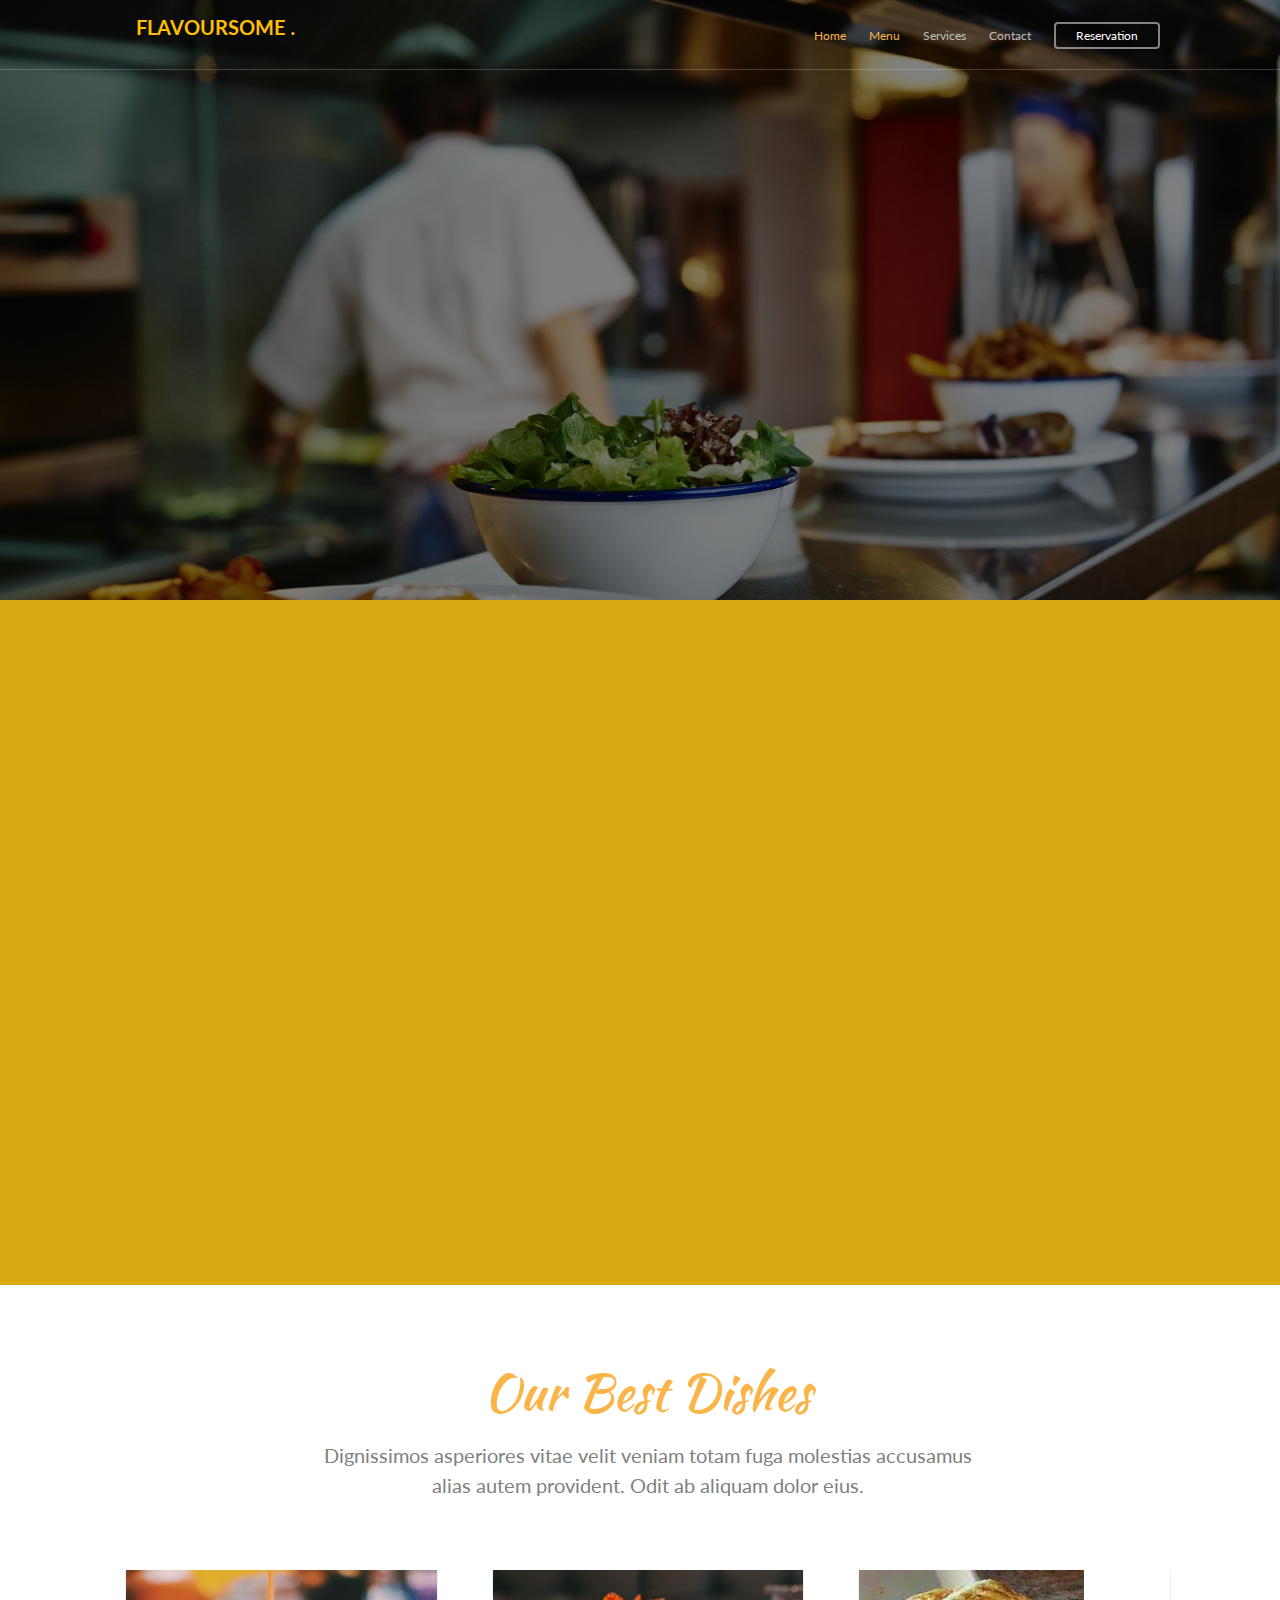
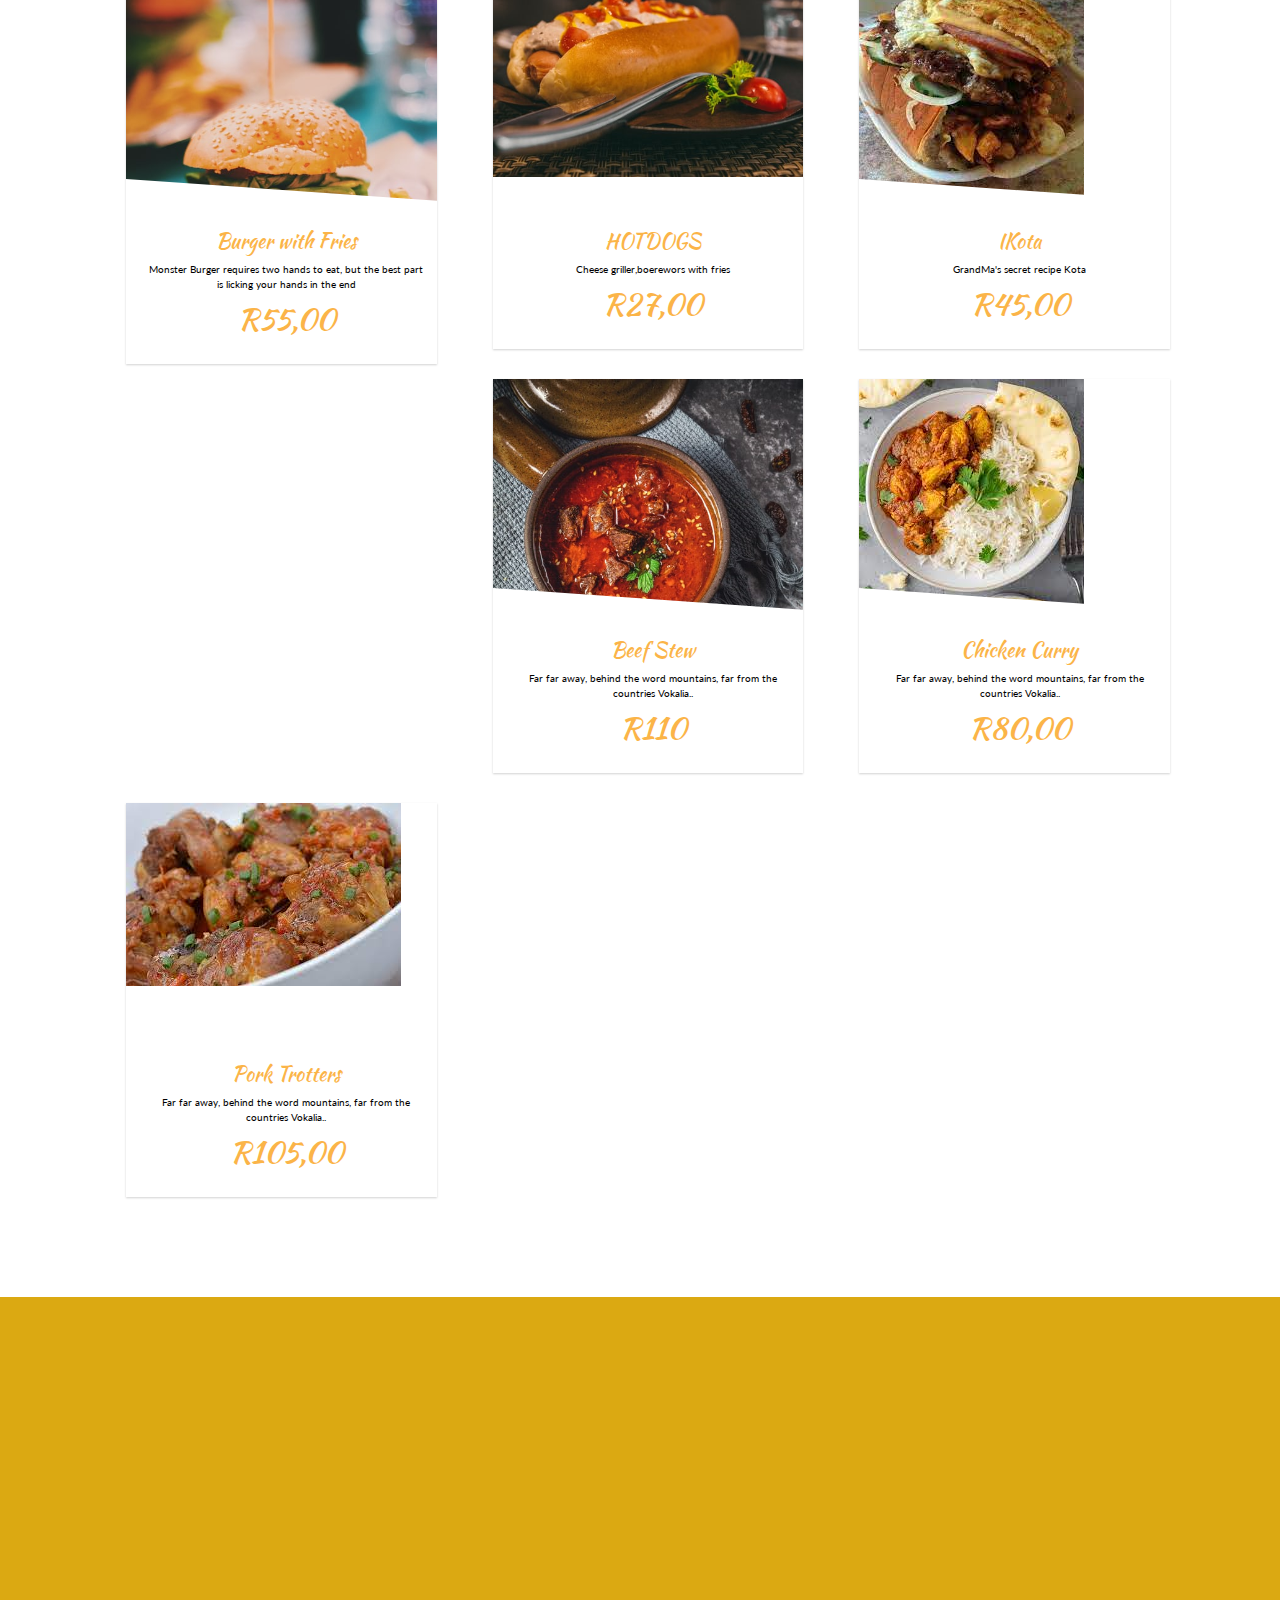
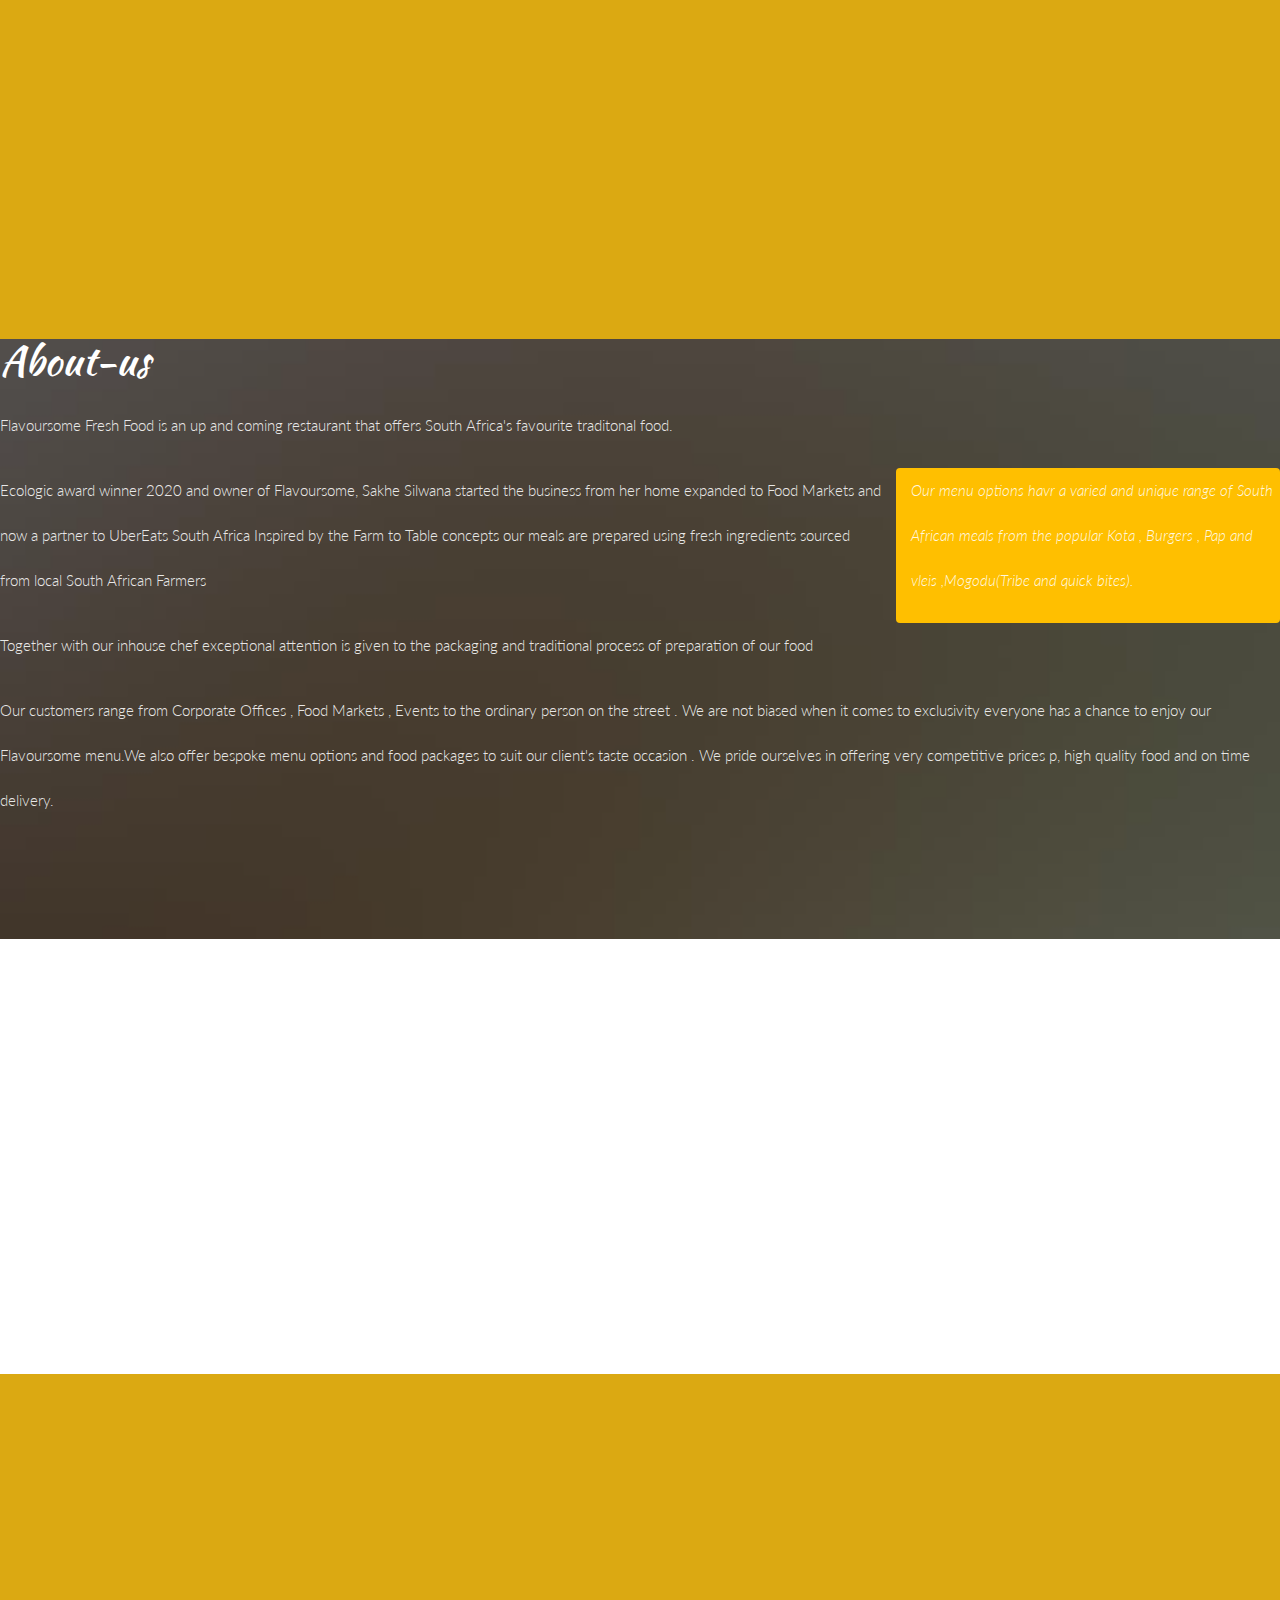
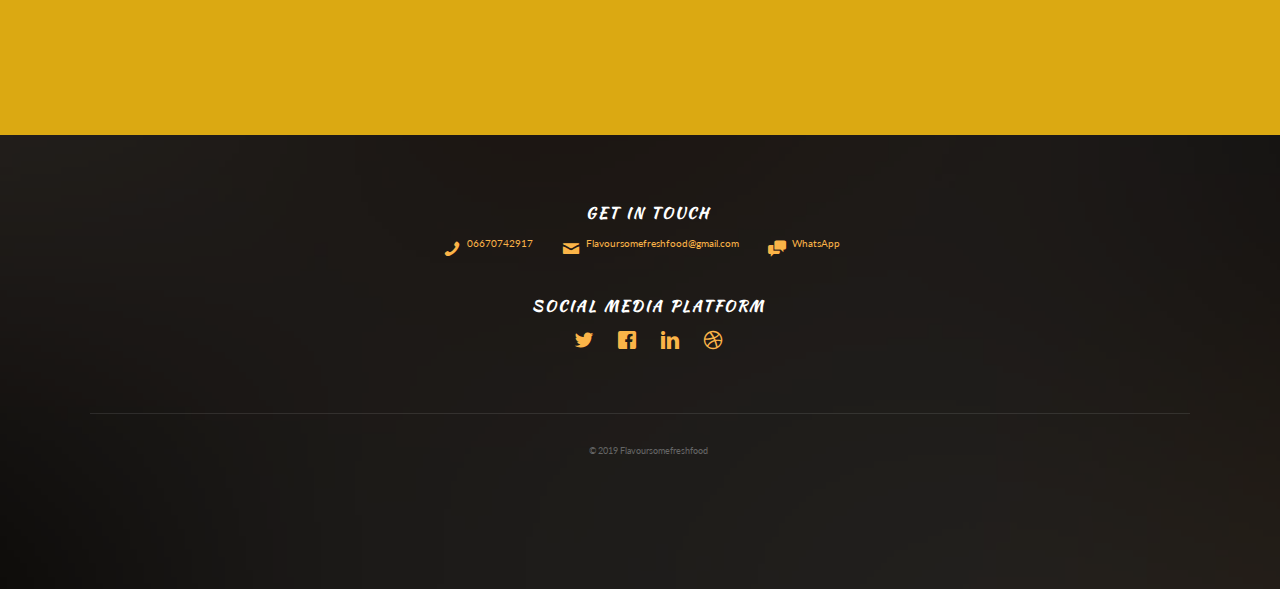
<file: index.html>
<!DOCTYPE HTML>

<html>
	<head>
	<meta charset="utf-8">
	<meta http-equiv="X-UA-Compatible" content="IE=edge">
	<title>Flavoursome</title>


  
	<link href="https://fonts.googleapis.com/css?family=Lato:300,400,700" rel="stylesheet">
	<link href="https://fonts.googleapis.com/css?family=Kaushan+Script" rel="stylesheet">
	
	<!-- Animate.css -->
	<link rel="stylesheet" href="css/animate.css">
	<!-- Icomoon Icon Fonts-->
	<link rel="stylesheet" href="css/icomoon.css">
	<!-- Themify Icons-->
	<link rel="stylesheet" href="css/themify-icons.css">
	<!-- Bootstrap  -->
	<link rel="stylesheet" href="css/bootstrap.css">

	<!-- Magnific Popup -->
	<link rel="stylesheet" href="css/magnific-popup.css">

	<!-- Bootstrap DateTimePicker -->
	<link rel="stylesheet" href="css/bootstrap-datetimepicker.min.css">

	<!-- Owl Carousel  -->
	<link rel="stylesheet" href="css/owl.carousel.min.css">
	<link rel="stylesheet" href="css/owl.theme.default.min.css">

	<!-- Theme style  -->
	<link rel="stylesheet" href="css/style.css">

	<!-- Modernizr JS -->
	<script src="js/modernizr-2.6.2.min.js"></script>
	<!-- FOR IE9 below -->
	<!--[if lt IE 9]>
	<script src="js/respond.min.js"></script>
	<![endif]-->

	</head>
	
	<body>
		
		<div class="gtco-loader"></div>
		
		<div id="page">
	
		
		<!-- <div class="page-inner"> -->
		<nav class="gtco-nav" role="navigation">
			<div class="gtco-container">
				
				<div class="row">
					<div class="col-sm-4 col-xs-12">
						<div id="gtco-logo"><a href="index.html">Flavoursome <em>.</em></a></div>
					</div>
					<div class="col-xs-8 text-right menu-1">
						<ul>
							<li class="active"><a href="index.html">Home</a></li>
							<li class="active"><a href="menu.html">Menu</a></li>
							<li class="has-dropdown">
								<a href="services.html">Services</a>
								<ul class="dropdown">
									<li><a href="#">Food Catering</a></li>
									<li><a href="#">Wedding Celebration</a></li>
									<li><a href="#">Birthday's Celebration</a></li>
									<li><a href="#">Corporate Meal Vouchers</a></li>
								</ul>
							</li>
							<li><a href="contact.html">Contact</a></li>
							<li class="btn-cta"><a href="index.html"><span>Reservation</span></a></li>
						</ul>	
					</div>
				</div>
				
			</div>
		</nav>
		
		<header id="gtco-header" class="gtco-cover gtco-cover-sm" role="banner" style="background-image: url(images/first.jpg)" data-stellar-background-ratio="0.5">
			<div class="overlay"></div>
			<div class="gtco-container">
				<div class="row">
					<div class="col-md-12 col-md-offset-0 text-center">
						
	
						<div class="row row-mt-15em">
							<div class="col-md-12 mt-text animate-box" data-animate-effect="fadeInUp">
								<span class="intro-text-small">Flavoursomefreshfood <a href="index.html" target="_blank"></a></span>
								<h1 class="cursive-font">Fresh food on the go !</h1>	
							</div>
							
						</div>
								
						
					</div>
				</div>
			</div>
		</header>	
		
				<div class="col-md-4 col-md-push-1 animate-box" data-animate-effect="fadeInRight">
					<div class="com">
							<div class="form-wrap">
								
								<div class="tab">
									
									<div class="tab-content">
										<div class="tab-content-inner active" data-content="signup">
											<br>
											<br>
									
											<h3 class="cursive-font">Table Reservation</h3>
											<form
											action="https://shielded-retreat-11649.herokuapp.com/add/"
											method="POST"
										  >
											<div class="bg">
									  
											<div class="details">
											  <label for="name">Fullname</label>
											  <input
												type="text"
												id="name"
												name="customer_name"
												placeholder="enter your fullname"
												pattern="[A-Z\sa-z]{3,20}"
												required
											  />
											</div>
											<div class="details">
											  <label for="email">Email-Adress</label>
											  <input
												type="email"
												id="email"
												name="customers_email"
												placeholder="...@gmail.com"
												required
											  />
											</div>
											<div class="details">
											  <label for="phone">Phone number</label>
											  <input
												type="tel"
												id="phone"
												name="visitor_phone"
												placeholder="+27"
												pattern="(\d{3})-?\s?(\d{3})-?\s?(\d{4})"
												required
											  />
											</div>
											<hr />
											<div class="details inlined">
											  <label for="adult">Adults</label>
											  <input
												type="number"
												id="adult"
												name="total_adults"
												placeholder="2"
												min="1"
												required
											  />
											</div>
											<div class="details inlined">
											  <label for="child">Children</label>
											  <input
												type="number"
												id="child"
												name="total_children"
												placeholder="2"
												min="0"
												required
											  />
											</div>
											<div class="details inlined">
											  <label for="checkin-date">Check-in Date</label>
											  <input type="date" id="checkin-date" name="checkin" required />
											</div>
											<div class="details inlined">
											  <label for="checkout-date">Check-out Date</label>
											  <input type="date" id="checkout-date" name="checkout" required />
											</div>
											<div class="details">
											  <label for="room-selection">What's your dish ?</label>
											  <select id="room-selection" name="dish" required>
												<option value="">Choose a Room from the List</option>
												<option>Breakfast menu</option>
												<option>Desserts</option>
												<option>Burger menu</option>
												<option>Snack Boards</option>
												<option>Trammezzini</option>
											  </select>
											</div>
											<hr />
											<div class="details">
											  <label for="message">Anything you want to ask?</label>
											  <textarea
												id="message"
												name="text"
												placeholder="Tell us anything else that might be important." style="width: 213px; height: 48px;"
												required
											  ></textarea>
											</div>
											<button type="submit">request reservation</button>
										  </form>

									</div>
								</div>
							</div>
						</div>
					</div>
							
				</div>
				</div>
			</div>
		</div>
	</header>

	
	
	<div class="gtco-section">
		<div class="gtco-container">
			<div class="row">
				<div class="col-md-8 col-md-offset-2 text-center gtco-heading">
					<h2 class="cursive-font primary-color">Our Best Dishes</h2>
					<p>Dignissimos asperiores vitae velit veniam totam fuga molestias accusamus alias autem provident. Odit ab aliquam dolor eius.</p>
				</div>
			</div>
			<div class="row">

				<div class="col-lg-4 col-md-4 col-sm-6">
					<a href="images/burger with fries.jfif" class="fh5co-card-item image-popup">
						<figure>
							<div class="overlay"><i class="ti-plus"></i></div>
							<img src="images/burger with fries.jfif" alt="Image" class="img-responsive">
						</figure>
						<div class="fh5co-text">
							<h2>Burger with Fries</h2>
							<p>Monster Burger requires two hands to eat, but the best part is licking your hands in the end</p>
							<p><span class="price cursive-font">R55,00</span></p>
						</div>
					</a>
				</div>
				<div class="col-lg-4 col-md-4 col-sm-6">
					<a href="images/hotdogs.jfif" class="fh5co-card-item image-popup">
						<figure>
							<div class="overlay"><i class="ti-plus"></i></div>
							<img src="images/hotdogs.jfif" alt="Image" class="img-responsive">
						</figure>
						<div class="fh5co-text">
							<h2>HOTDOGS</h2>
							<p>Cheese griller,boerewors with fries</p>
							<p><span class="price cursive-font">R27,00</span></p>
						</div>
					</a>
				</div>
				<div class="col-lg-4 col-md-4 col-sm-6">
					<a href="images/kk.jfif" class="fh5co-card-item image-popup">
						<figure>
							<div class="overlay"><i class="ti-plus"></i></div>
							<img src="images/kota.jfif" alt="Image" class="img-responsive">
						</figure>
						<div class="fh5co-text">
							<h2>IKota</h2>
							<p>GrandMa's secret recipe Kota</p>
							<p><span class="price cursive-font">R45,00</span></p>

						</div>
					</a>
				</div>


				<div class="col-lg-4 col-md-4 col-sm-6">
					<a href="images/Beef steew.jfif" class="fh5co-card-item image-popup">
						<figure>
							<div class="overlay"><i class="ti-plus"></i></div>
							<img src="images/Beef steew.jfif" alt="Image" class="img-responsive">
						</figure>
						<div class="fh5co-text">
							<h2>Beef Stew</h2>
							<p>Far far away, behind the word mountains, far from the countries Vokalia..</p>
							<p><span class="price cursive-font">R110</span></p>
						</div>
					</a>
				</div>

				<div class="col-lg-4 col-md-4 col-sm-6">
					<a href="images/curry.jfif" class="fh5co-card-item image-popup">
						<figure>
							<div class="overlay"><i class="ti-plus"></i></div>
							<img src="images/chicken curry.jfif" alt="Image" class="img-responsive">
						</figure>
						<div class="fh5co-text">
							<h2>Chicken Curry</h2>
							<p>Far far away, behind the word mountains, far from the countries Vokalia..</p>
							<p><span class="price cursive-font">R80,00</span></p>
						</div>
					</a>
				</div>

				<div class="col-lg-4 col-md-4 col-sm-6">
					<a href="images/porktrotters.jfif" class="fh5co-card-item image-popup">
						<figure>
							<div class="overlay"><i class="ti-plus"></i></div>
							<img src="images/porktrotters.jfif" alt="Image" class="img-responsive">
						</figure>
						<div class="fh5co-text">
							<h2>Pork Trotters</h2>
							<p>Far far away, behind the word mountains, far from the countries Vokalia..</p>
							<p><span class="price cursive-font">R105,00</span></p>
						</div>
					</a>
				</div>

			</div>
		</div>
	</div>
	
	<div id="gtco-features">
		<div class="gtco-container">
			<div class="row">
				<div class="col-md-8 col-md-offset-2 text-center gtco-heading animate-box">
					<h2 class="cursive-font">Our Services</h2>
					<p>Dignissimos asperiores vitae velit veniam totam fuga molestias accusamus alias autem provident. Odit ab aliquam dolor eius.</p>
				</div>
			</div>
			<div class="row">
				<div class="col-md-4 col-sm-6">
					<div class="feature-center animate-box" data-animate-effect="fadeIn">
						<span class="icon">
							<i class="ti-face-smile"></i>
						</span>
						<h3>Customer reviews</h3>
						<p>Dignissimos asperiores vitae velit veniam totam fuga molestias accusamus alias autem provident. Odit ab aliquam dolor eius.</p>
					</div>
				</div>
				<div class="col-md-4 col-sm-6">
					<div class="feature-center animate-box" data-animate-effect="fadeIn">
						<span class="icon">
							<i class="ti-thought"></i>
						</span>
						<h3>Creative Culinary</h3>
						<p>Dignissimos asperiores vitae velit veniam totam fuga molestias accusamus alias autem provident. Odit ab aliquam dolor eius.</p>
					</div>
				</div>
				<div class="col-md-4 col-sm-6">
					<div class="feature-center animate-box" data-animate-effect="fadeIn">
						<span class="icon">
							<i class="ti-truck"></i>
						</span>
						<h3>Home and Office Diliveries</h3>
						<p>Official partner with UberEats.</p>
						<li><a class="ub" href="https://www.ubereats.com/za/johannesburg/food-delivery/flavoursome-fresh-foods-sandton/NdwdLIXXTM2q342MBogE0Q"><i class="icon-uber-eats"></i> UberEeats site</a></li>
			
					</div>
				</div>
				

			</div>
		</div>
	</div>


	<div class="gtco-cover gtco-cover-sm" style="background-image: url(images/img_5.jpg)"  data-stellar-background-ratio="0.5">
		<div class="overlay">
				
		<h1>About-us</h1>

		<p> Flavoursome Fresh Food is an up and coming restaurant that offers South Africa's favourite traditonal food.</p>
		
		<aside>
		<p>Our menu options havr a varied and unique range of South African meals from the popular Kota , Burgers , Pap and vleis ,Mogodu(Tribe and quick bites).</p>
		</aside>
		
		<p>Ecologic award winner 2020 and owner of Flavoursome, Sakhe Silwana started the business from her home expanded to Food Markets and now a partner to UberEats South Africa
		Inspired by the Farm to Table concepts our meals are prepared using fresh ingredients sourced from local South African Farmers</p>

		<p>Together with our inhouse chef exceptional attention is given to the packaging and traditional process of preparation of our food</p>
		<p>
			Our customers range from Corporate Offices , Food Markets , Events to the ordinary person on the street . We are not biased when it comes to exclusivity everyone has a chance to enjoy our Flavoursome menu.We also offer bespoke menu options and food packages to suit our client's taste occasion .
			We pride ourselves  in offering very competitive prices p, high quality food and on time delivery.
		</p>
				</div>	
			</div>
		</div>
	</div>

	<div id="gtco-counter" class="gtco-section">
		<div class="gtco-container">

			<div class="row">
				<div class="col-md-8 col-md-offset-2 text-center gtco-heading animate-box">
					<h2 class="cursive-font primary-color">Fun Facts</h2>
					<p>Dignissimos asperiores vitae velit veniam totam fuga molestias accusamus alias autem provident. Odit ab aliquam dolor eius.</p>
				</div>
			</div>

			<div class="row">
				
				<div class="col-md-3 col-sm-6 animate-box" data-animate-effect="fadeInUp">
					<div class="feature-center">
						<span class="counter js-counter" data-from="0" data-to="4.7" data-speed="5000" data-refresh-interval="50">1</span>
						<span class="counter-label">Average Rating</span>

					</div>
				</div>
				<div class="col-md-3 col-sm-6 animate-box" data-animate-effect="fadeInUp">
					<div class="feature-center">
						<span class="counter js-counter" data-from="0" data-to="30" data-speed="5000" data-refresh-interval="50">1</span>
						<span class="counter-label">Food Types</span>
					</div>
				</div>
				<div class="col-md-3 col-sm-6 animate-box" data-animate-effect="fadeInUp">
					<div class="feature-center">
						<span class="counter js-counter" data-from="0" data-to="22" data-speed="5000" data-refresh-interval="50">1</span>
						<span class="counter-label">Chef Cook</span>
					</div>
				</div>
				<div class="col-md-3 col-sm-6 animate-box" data-animate-effect="fadeInUp">
					<div class="feature-center">
						<span class="counter js-counter" data-from="0" data-to="2019" data-speed="5000" data-refresh-interval="50">1</span>
						<span class="counter-label">Year Started</span>

					</div>
				</div>
					
			</div>
		</div>
	</div>

	

	<div id="gtco-subscribe">
		<div class="gtco-container">
			<div class="row animate-box">
				<div class="col-md-8 col-md-offset-2 text-center gtco-heading">
					<h2 class="cursive-font">Subscribe</h2>
					<p>Get our new menus and special event via email</p>
				</div>
			</div>
			<div class="row animate-box">
				<div class="col-md-8 col-md-offset-2">
					<form class="form-inline">
						<div class="col-md-6 col-sm-6">
							<div class="form-group">
								<label for="email" class="sr-only">Email</label>
								<input type="email" class="form-control" id="email" placeholder="Your Email">
							</div>
						</div>
						<div class="col-md-6 col-sm-6">
							<button type="submit" class="btn btn-default btn-block">Subscribe</button>
						</div>
					</form>
				</div>
			</div>
		</div>
	</div>

	<footer id="gtco-footer" role="contentinfo" style="background-image: url(images/img_bg_1.jpg)" data-stellar-background-ratio="0.5">
		<div class="overlay"></div>
		<div class="gtco-container">
			<div class="row row-pb-md">

				

				
				<div class="col-md-12 text-center">
					<div class="gtco-widget">
						<h3>Get In Touch</h3>
						<ul class="gtco-quick-contact">
							<li><a href="#"><i class="icon-phone"></i> 06670742917</a></li>
							<li><a href="#"><i class="icon-mail2"></i> Flavoursomefreshfood@gmail.com</a></li>
							<li><a href="#"><i class="icon-chat"></i> WhatsApp</a></li>
						</ul>
					</div>
					<div class="gtco-widget">
						<h3>Social Media Platform</h3>
						<ul class="gtco-social-icons">
							<li><a href="#"><i class="icon-twitter"></i></a></li>
							<li><a href="#"><i class="icon-facebook"></i></a></li>
							<li><a href="#"><i class="icon-linkedin"></i></a></li>
							<li><a href="#"><i class="icon-dribbble"></i></a></li>
						</ul>
					</div>
				</div>

				<div class="col-md-12 text-center copyright">
					<p><small class="block">&copy; 2019 Flavoursomefreshfood </small> 

				</div>

			</div>

			

		</div>
	</footer>
	<!-- </div> -->

	</div>

	<div class="gototop js-top">
		<a href="#" class="js-gotop"><i class="icon-arrow-up"></i></a>
	</div>
	
	<!-- jQuery -->
	<script src="js/jquery.min.js"></script>
	<!-- jQuery Easing -->
	<script src="js/jquery.easing.1.3.js"></script>
	<!-- Bootstrap -->
	<script src="js/bootstrap.min.js"></script>
	<!-- Waypoints -->
	<script src="js/jquery.waypoints.min.js"></script>
	<!-- Carousel -->
	<script src="js/owl.carousel.min.js"></script>
	<!-- countTo -->
	<script src="js/jquery.countTo.js"></script>

	<!-- Stellar Parallax -->
	<script src="js/jquery.stellar.min.js"></script>

	<!-- Magnific Popup -->
	<script src="js/jquery.magnific-popup.min.js"></script>
	<script src="js/magnific-popup-options.js"></script>
	
	<script src="js/moment.min.js"></script>
	<script src="js/bootstrap-datetimepicker.min.js"></script>


	<!-- Main -->
	<script src="js/main.js"></script>

	</body>
</html>
</file>
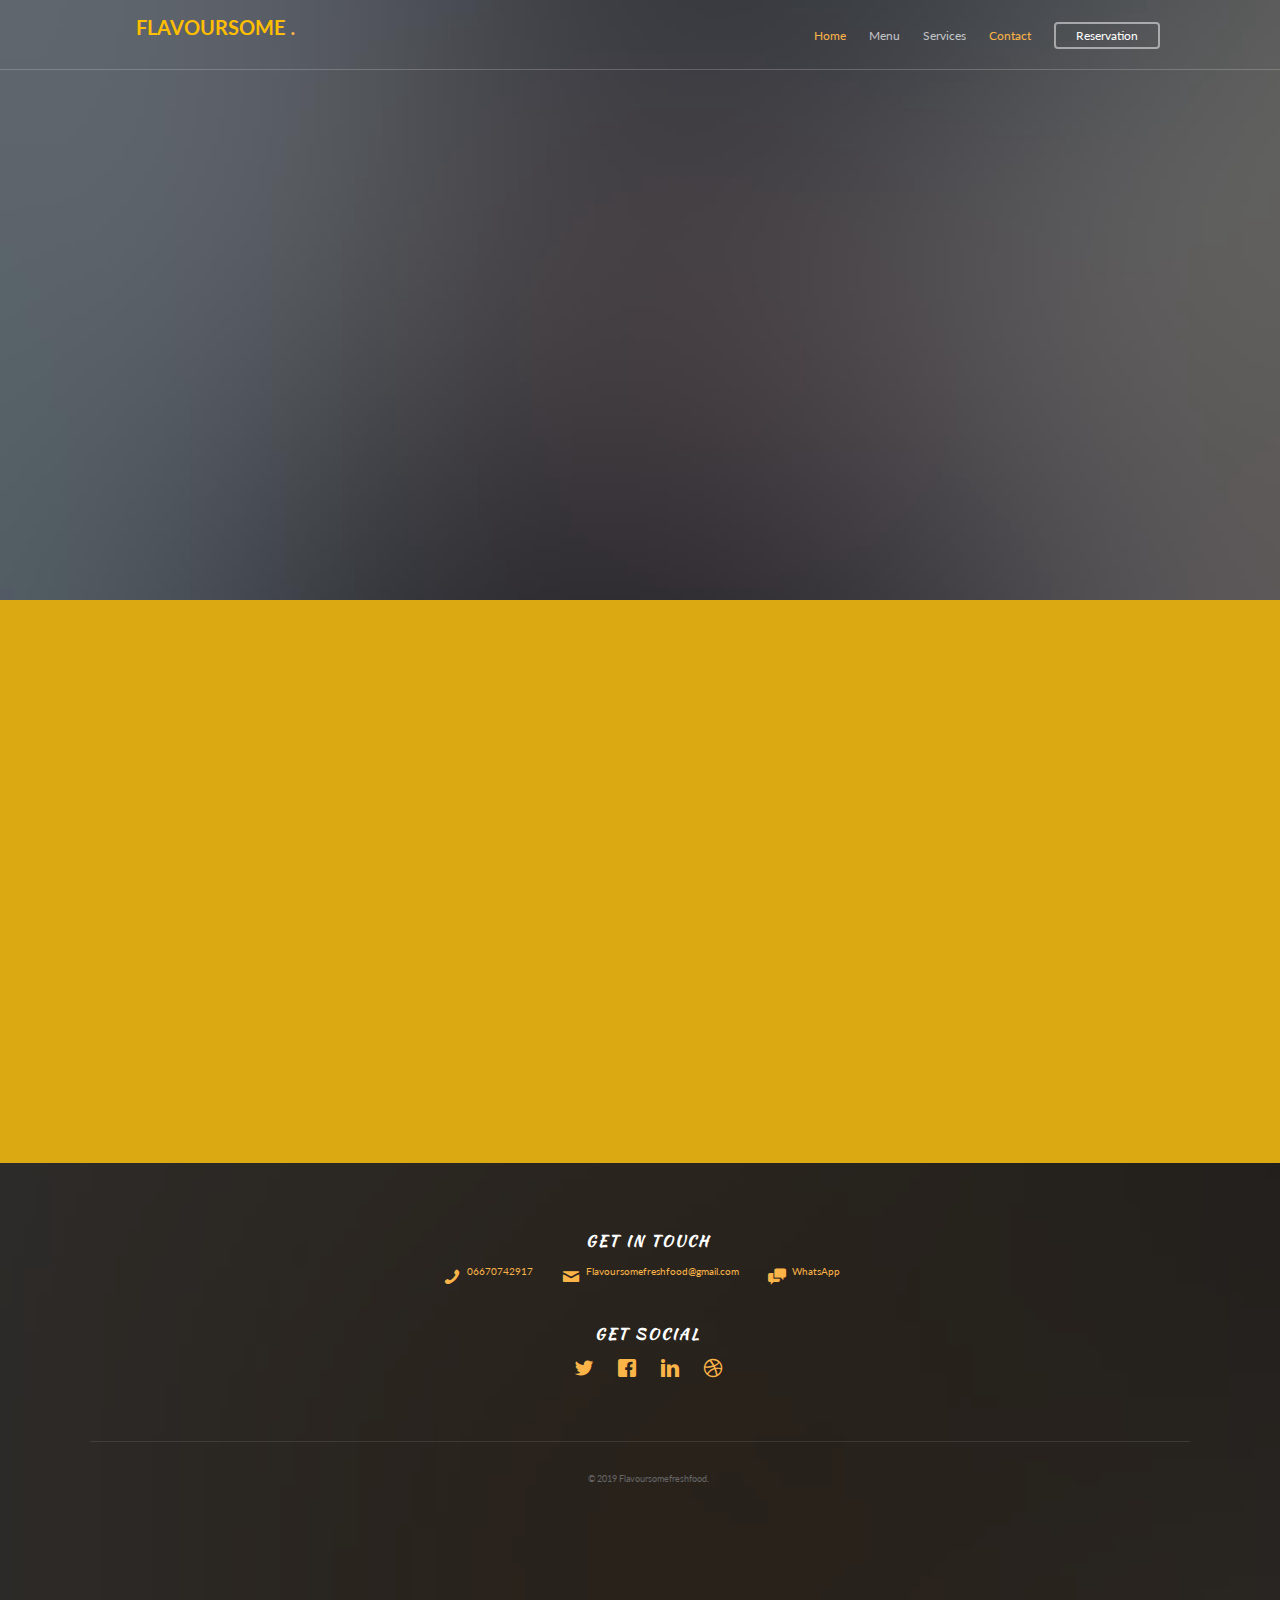
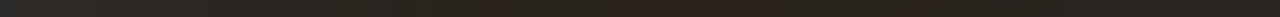
<file: contact.html>
<!DOCTYPE HTML>

<html>
	<head>
	<meta charset="utf-8">
	<meta http-equiv="X-UA-Compatible" content="IE=edge">
	<title>Flavoursome</title>
	<meta name="viewport" content="width=device-width, initial-scale=1">
	

  	

	<link href="https://fonts.googleapis.com/css?family=Lato:300,400,700" rel="stylesheet">
	<link href="https://fonts.googleapis.com/css?family=Kaushan+Script" rel="stylesheet">
	
	<!-- Animate.css -->
	<link rel="stylesheet" href="css/animate.css">
	<!-- Icomoon Icon Fonts-->
	<link rel="stylesheet" href="css/icomoon.css">
	<!-- Themify Icons-->
	<link rel="stylesheet" href="css/themify-icons.css">
	<!-- Bootstrap  -->
	<link rel="stylesheet" href="css/bootstrap.css">

	<!-- Magnific Popup -->
	<link rel="stylesheet" href="css/magnific-popup.css">

	<!-- Bootstrap DateTimePicker -->
	<link rel="stylesheet" href="css/bootstrap-datetimepicker.min.css">



	<!-- Owl Carousel  -->
	<link rel="stylesheet" href="css/owl.carousel.min.css">
	<link rel="stylesheet" href="css/owl.theme.default.min.css">

	<!-- Theme style  -->
	<link rel="stylesheet" href="css/style.css">

	<!-- Modernizr JS -->
	<script src="js/modernizr-2.6.2.min.js"></script>
	<!-- FOR IE9 below -->
	<!--[if lt IE 9]>
	<script src="js/respond.min.js"></script>
	<![endif]-->

	</head>
	<body>
		
	<div class="gtco-loader"></div>
	
	<div id="page">

	
	<!-- <div class="page-inner"> -->
	<nav class="gtco-nav" role="navigation">
		<div class="gtco-container">
			
			<div class="row">
				<div class="col-sm-4 col-xs-12">
					<div id="gtco-logo"><a href="index.html">Flavoursome <em>.</em></a></div>
				</div>
				<div class="col-xs-8 text-right menu-1">
					<ul>
						<li class="active"><a href="index.html">Home</a></li>
						<li><a href="menu.html">Menu</a></li>
						<li class="has-dropdown">
							<a href="services.html">Services</a>
							<ul class="dropdown">
								<li><a href="#">Food Catering</a></li>
								<li><a href="#">Wedding Celebration</a></li>
								<li><a href="#">Birthday's Celebration</a></li>
							</ul>
						</li>
						<li class="active"><a href="contact.html">Contact</a></li>
						<li class="btn-cta"><a href="index.html"><span>Reservation</span></a></li>
					</ul>	
				</div>
			</div>
			
		</div>
	</nav>
	
	<header id="gtco-header" class="gtco-cover gtco-cover-sm" role="banner" style="background-image: url(images/img_bg_3.jpg)">
		<div class="overlay"></div>
		<div class="gtco-container">
			<div class="row">
				<div class="col-md-12 col-md-offset-0 text-center">

					<div class="row row-mt-15em">
						<div class="col-md-12 mt-text animate-box" data-animate-effect="fadeInUp">
							<span class="intro-text-small"> Flavoursomefreshfood<a href="index.html" target="_blank"></a></span>
							<h1 class="cursive-font">Get in touch with us!</h1>	
						</div>
						
					</div>
					
				</div>
			</div>
		</div>
	</header>
	
	
	<div class="gtco-section">
		<div class="gtco-container">
			<div class="row">
				<div class="col-md-12">
					<div class="col-md-6 animate-box">
					<h3>Get In Touch</h3>
					<form action="#">
						<div class="row form-group">
							<div class="col-md-12">
								<label class="sr-only" for="name">Name</label>
								<input type="text" id="name" class="form-control" placeholder="Your firstname">
							</div>
							
						</div>

						<div class="row form-group">
							<div class="col-md-12">
								<label class="sr-only" for="email">Email</label>
								<input type="text" id="email" class="form-control" placeholder="Your email address">
							</div>
						</div>
						<div class="row form-group">
							<div class="col-md-12">
								<label class="sr-only" for="message">Message</label>
								<textarea name="message" id="message" cols="30" rows="10" class="form-control" placeholder="Write us something"></textarea>
							</div>
						</div>
						<div class="form-group">
							<input type="submit" value="Send Message" class="btn btn-primary">
						</div>

					</form>		
				</div>
				<div class="col-md-5 col-md-push-1 animate-box">
					
					<div class="gtco-contact-info">
						<h3>Contact Information</h3>
						<ul>
							<li class="address">209 Smit St, <br>Wanderers View Braamfointein Gate, Johannesburg ,GT 2001 </li>
							<li class="phone"><a href="tel://1234567920">+ 06670742917</a></li>
							<li class="email"><a href="mailto:info@yoursite.com">flavoursomefreshfood@gmail.com</a></li>
						
						</ul>
					</div>


				</div>
				</div>
			</div>
		</div>
	</div>

	<footer id="gtco-footer" role="contentinfo" style="background-image: url(images/img_4.jpg)" data-stellar-background-ratio="0.5">
		<div class="overlay"></div>
		<div class="gtco-container">
			<div class="row row-pb-md">

				

				
				<div class="col-md-12 text-center">
					<div class="gtco-widget">
						<h3>Get In Touch</h3>
						<ul class="gtco-quick-contact">
							<li><a href="#"><i class="icon-phone"></i> 06670742917</a></li>
							<li><a href="#"><i class="icon-mail2"></i> Flavoursomefreshfood@gmail.com</a></li>
							<li><a href="#"><i class="icon-chat"></i> WhatsApp</a></li>
						</ul>
					</div>
					<div class="gtco-widget">
						<h3>Get Social</h3>
						<ul class="gtco-social-icons">
							<li><a href="#"><i class="icon-twitter"></i></a></li>
							<li><a href="#"><i class="icon-facebook"></i></a></li>
							<li><a href="#"><i class="icon-linkedin"></i></a></li>
							<li><a href="#"><i class="icon-dribbble"></i></a></li>
						</ul>
					</div>
				</div>

				<div class="col-md-12 text-center copyright">
					<p><small class="block">&copy; 2019 Flavoursomefreshfood.</small> 
				
				</div>

			</div>

			

		</div>
	</footer>
	<!-- </div> -->

	</div>

	<div class="gototop js-top">
		<a href="#" class="js-gotop"><i class="icon-arrow-up"></i></a>
	</div>
	
	<!-- jQuery -->
	<script src="js/jquery.min.js"></script>
	<!-- jQuery Easing -->
	<script src="js/jquery.easing.1.3.js"></script>
	<!-- Bootstrap -->
	<script src="js/bootstrap.min.js"></script>
	<!-- Waypoints -->
	<script src="js/jquery.waypoints.min.js"></script>
	<!-- Carousel -->
	<script src="js/owl.carousel.min.js"></script>
	<!-- countTo -->
	<script src="js/jquery.countTo.js"></script>

	<!-- Stellar Parallax -->
	<script src="js/jquery.stellar.min.js"></script>

	<!-- Magnific Popup -->
	<script src="js/jquery.magnific-popup.min.js"></script>
	<script src="js/magnific-popup-options.js"></script>
	
	<script src="js/moment.min.js"></script>
	<script src="js/bootstrap-datetimepicker.min.js"></script>


	<!-- Main -->
	<script src="js/main.js"></script>

	</body>
</html>
</file>
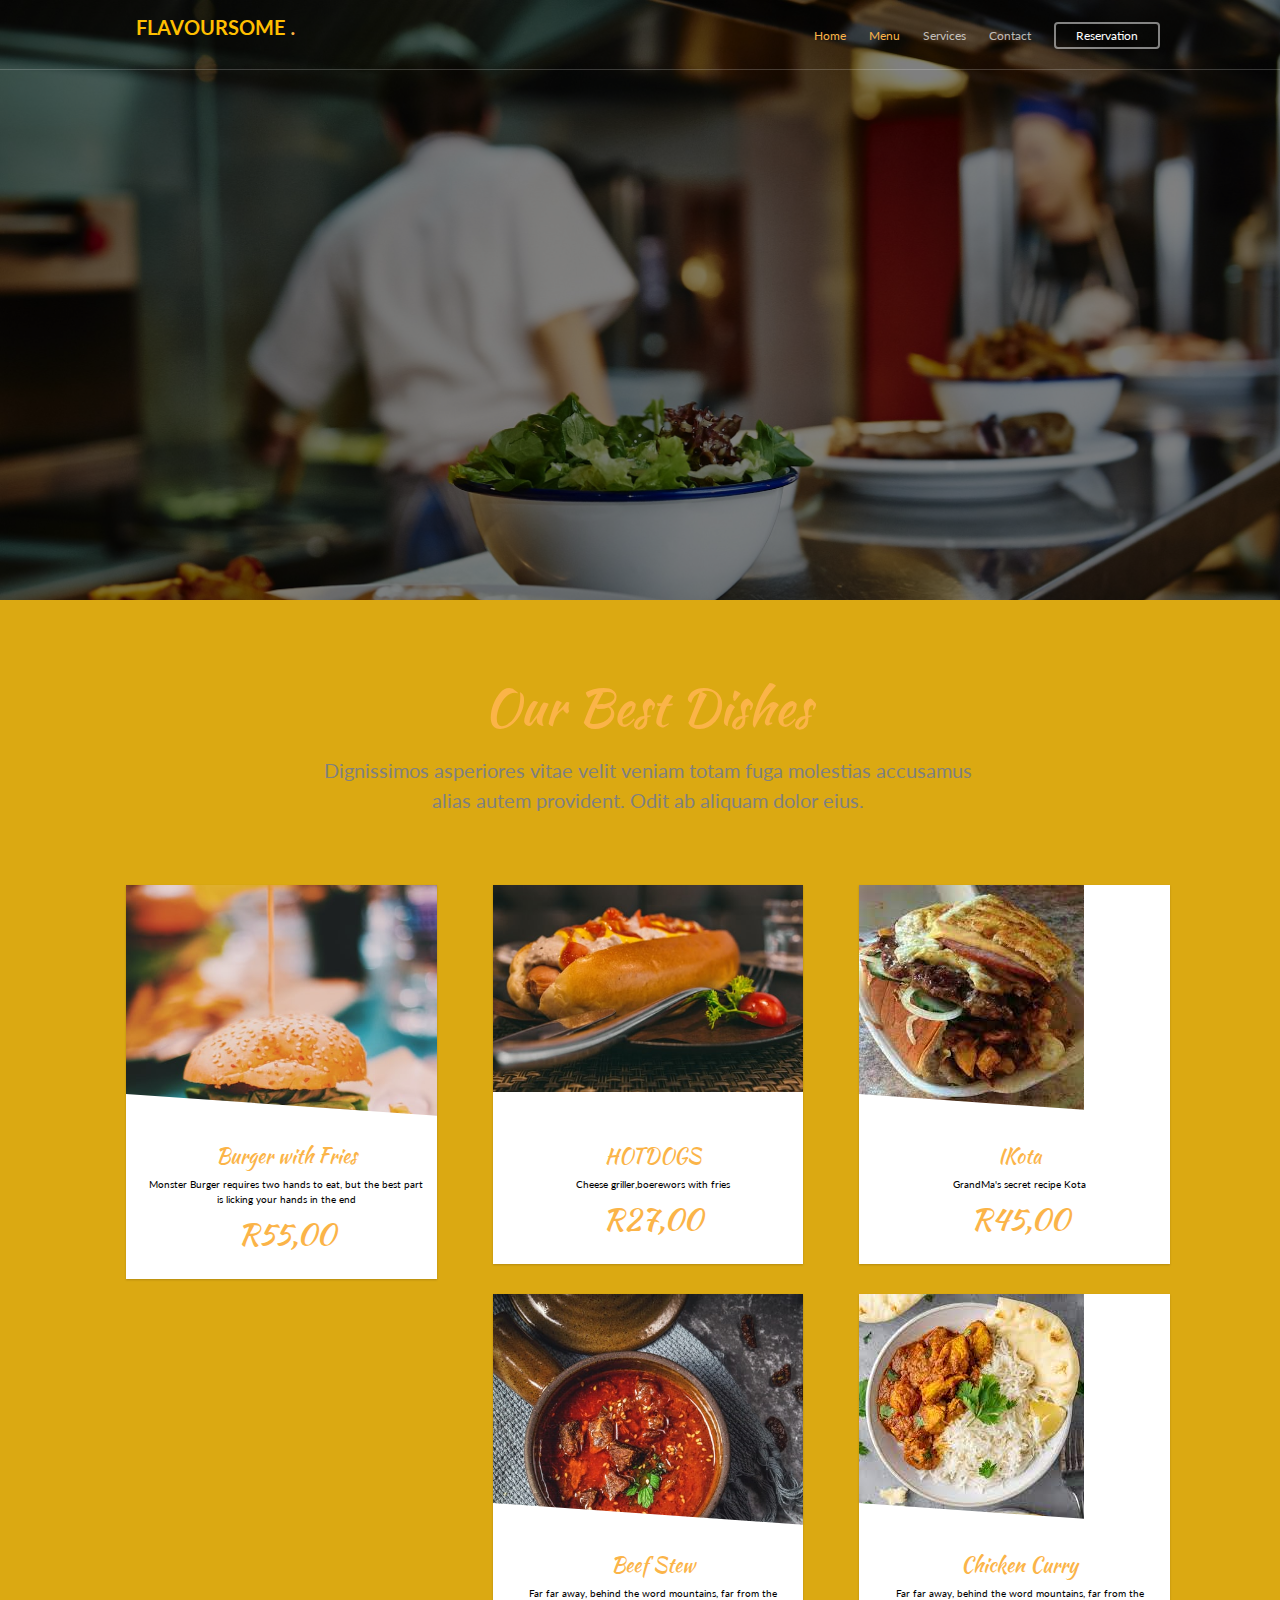
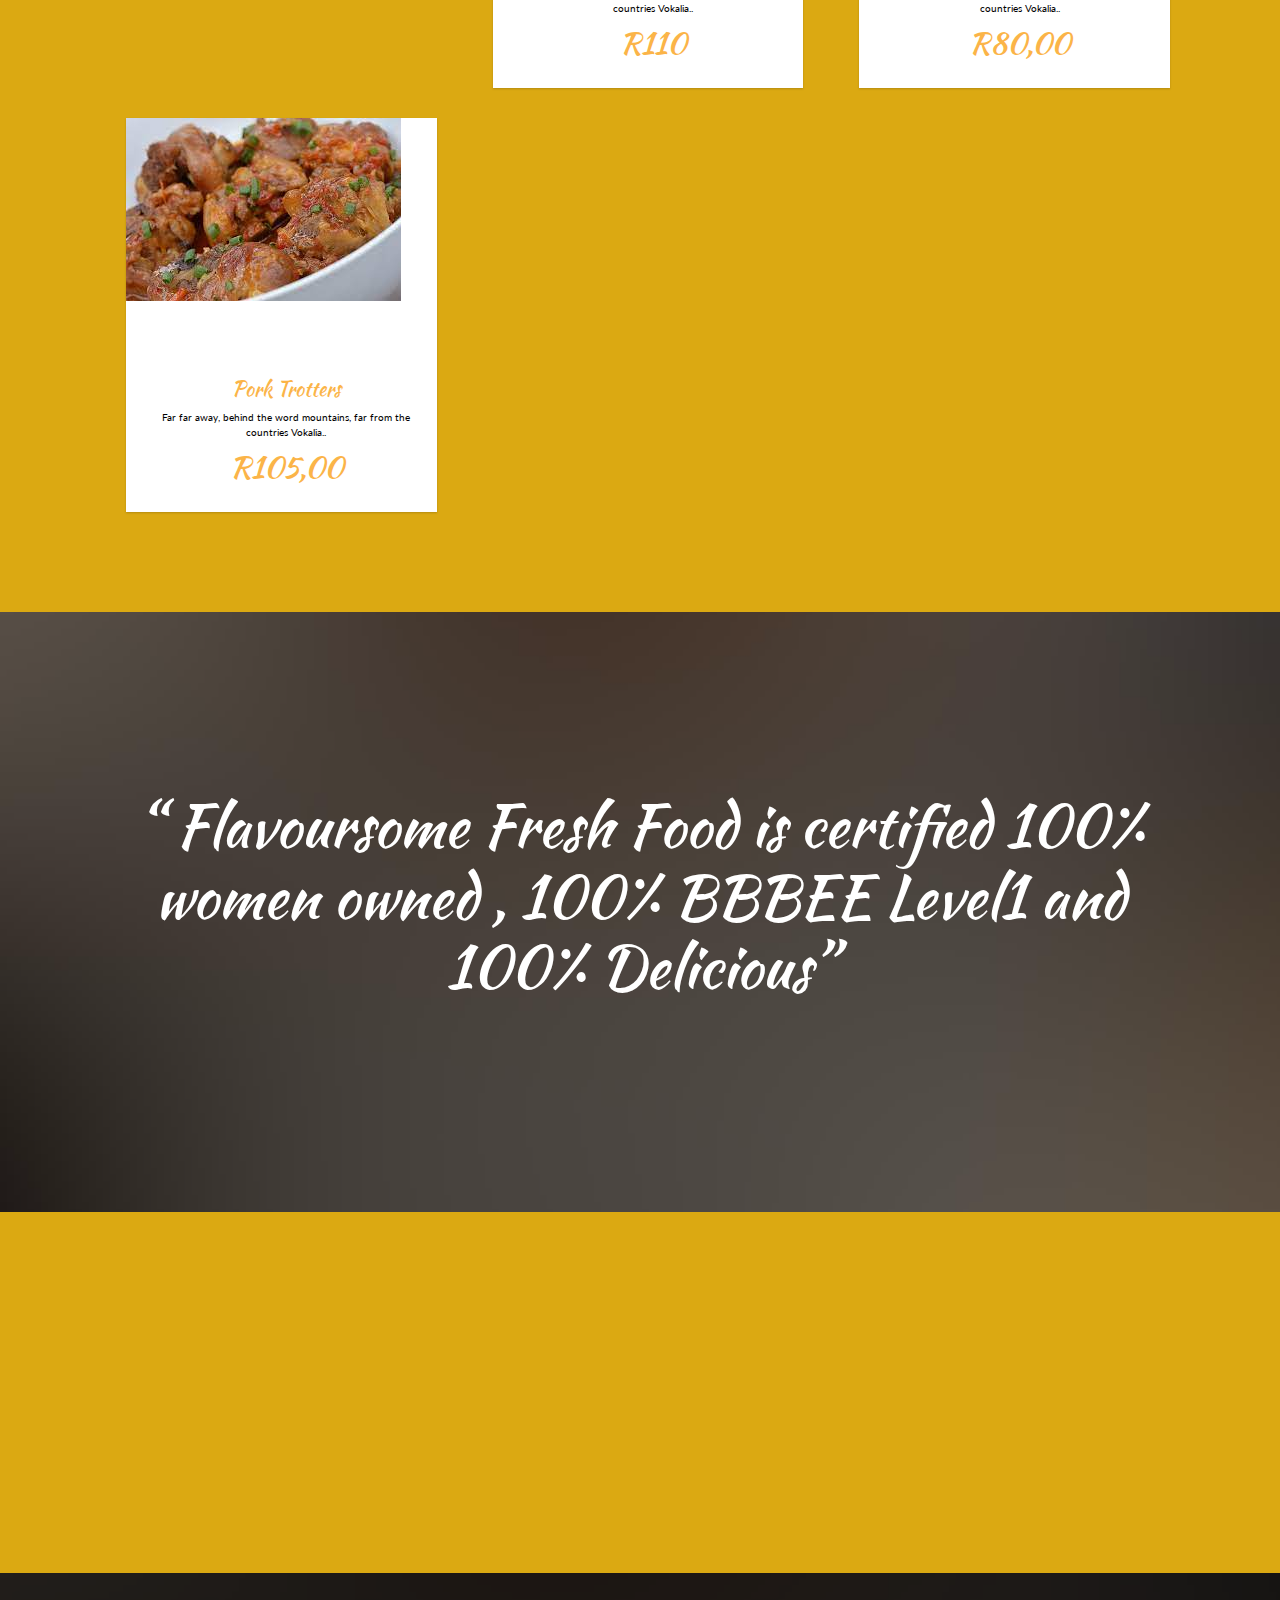
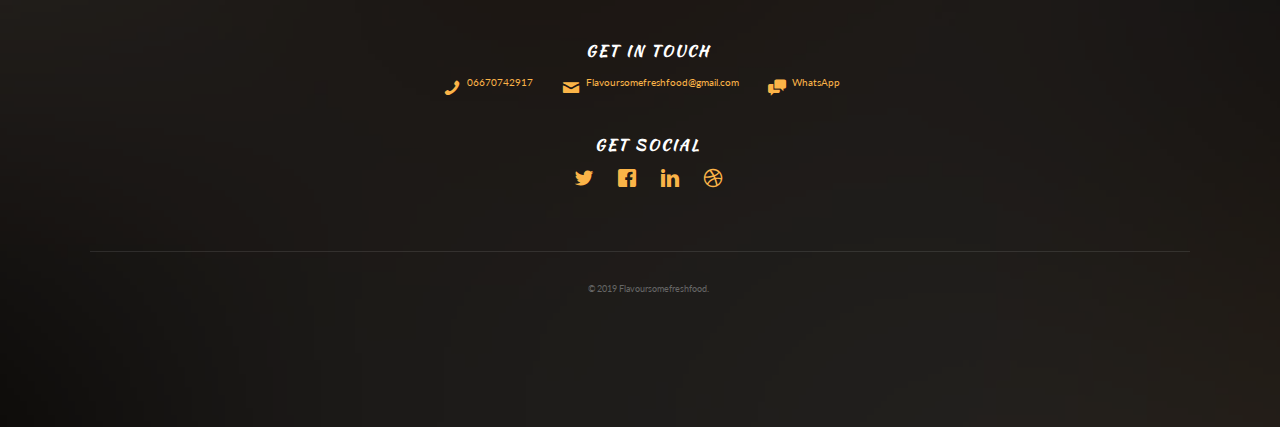
<file: menu.html>
<!DOCTYPE HTML>

<html>
	<head>
	<meta charset="utf-8">
	<meta http-equiv="X-UA-Compatible" content="IE=edge">
	<title>Flavoursome</title>
	<meta name="viewport" content="width=device-width, initial-scale=1">
	

  

	<link href="https://fonts.googleapis.com/css?family=Lato:300,400,700" rel="stylesheet">
	<link href="https://fonts.googleapis.com/css?family=Kaushan+Script" rel="stylesheet">
	
	<!-- Animate.css -->
	<link rel="stylesheet" href="css/animate.css">
	<!-- Icomoon Icon Fonts-->
	<link rel="stylesheet" href="css/icomoon.css">
	<!-- Themify Icons-->
	<link rel="stylesheet" href="css/themify-icons.css">
	<!-- Bootstrap  -->
	<link rel="stylesheet" href="css/bootstrap.css">

	<!-- Magnific Popup -->
	<link rel="stylesheet" href="css/magnific-popup.css">

	<!-- Bootstrap DateTimePicker -->
	<link rel="stylesheet" href="css/bootstrap-datetimepicker.min.css">



	<!-- Owl Carousel  -->
	<link rel="stylesheet" href="css/owl.carousel.min.css">
	<link rel="stylesheet" href="css/owl.theme.default.min.css">

	<!-- Theme style  -->
	<link rel="stylesheet" href="css/style.css">

	<!-- Modernizr JS -->
	<script src="js/modernizr-2.6.2.min.js"></script>
	<!-- FOR IE9 below -->
	<!--[if lt IE 9]>
	<script src="js/respond.min.js"></script>
	<![endif]-->

	</head>
	<body>
		
	<div class="gtco-loader"></div>
	
	<div id="page">

	
	<!-- <div class="page-inner"> -->
	<nav class="gtco-nav" role="navigation">
		<div class="gtco-container">
			
			<div class="row">
				<div class="col-sm-4 col-xs-12">
					<div id="gtco-logo"><a href="index.html">Flavoursome <em>.</em></a></div>
				</div>
				<div class="col-xs-8 text-right menu-1">
					<ul>
						<li class="active"><a href="index.html">Home</a></li>
						<li class="active"><a href="menu.html">Menu</a></li>
						<li class="has-dropdown">
							<a href="services.html">Services</a>
							<ul class="dropdown">
								<li><a href="#">Food Catering</a></li>
								<li><a href="#">Wedding Celebration</a></li>
								<li><a href="#">Birthday's Celebration</a></li>
							</ul>
						</li>
						<li><a href="contact.html">Contact</a></li>
						<li class="btn-cta"><a href="index.html"><span>Reservation</span></a></li>
					</ul>	
				</div>
			</div>
			
		</div>
	</nav>
	
	<header id="gtco-header" class="gtco-cover gtco-cover-sm" role="banner" style="background-image: url(images/first.jpg)" data-stellar-background-ratio="0.5">
		<div class="overlay"></div>
		<div class="gtco-container">
			<div class="row">
				<div class="col-md-12 col-md-offset-0 text-center">
					

					<div class="row row-mt-15em">
						<div class="col-md-12 mt-text animate-box" data-animate-effect="fadeInUp">
							<span class="intro-text-small">Flavoursomefreshfood <a href="index.html" target="_blank"></a></span>
							<h1 class="cursive-font">Take a look at all our menu!</h1>	
						</div>
						
					</div>
							
					
				</div>
			</div>
		</div>
	</header>

	
	
	<div class="gtco-section">
		<div class="gtco-container">
			<div class="row">
				<div class="col-md-8 col-md-offset-2 text-center gtco-heading">
					<h2 class="cursive-font primary-color">Our Best Dishes</h2>
					<p>Dignissimos asperiores vitae velit veniam totam fuga molestias accusamus alias autem provident. Odit ab aliquam dolor eius.</p>
				</div>
			</div>
			<div class="row">

				<div class="col-lg-4 col-md-4 col-sm-6">
					<a href="images/burger with fries.jfif" class="fh5co-card-item image-popup">
						<figure>
							<div class="overlay"><i class="ti-plus"></i></div>
							<img src="images/burger with fries.jfif" alt="Image" class="img-responsive">
						</figure>
						<div class="fh5co-text">
							<h2>Burger with Fries</h2>
							<p>Monster Burger requires two hands to eat, but the best part is licking your hands in the end</p>
							<p><span class="price cursive-font">R55,00</span></p>
						</div>
					</a>
				</div>
				<div class="col-lg-4 col-md-4 col-sm-6">
					<a href="images/hotdogs.jfif" class="fh5co-card-item image-popup">
						<figure>
							<div class="overlay"><i class="ti-plus"></i></div>
							<img src="images/hotdogs.jfif" alt="Image" class="img-responsive">
						</figure>
						<div class="fh5co-text">
							<h2>HOTDOGS</h2>
							<p>Cheese griller,boerewors with fries</p>
							<p><span class="price cursive-font">R27,00</span></p>
						</div>
					</a>
				</div>
				<div class="col-lg-4 col-md-4 col-sm-6">
					<a href="images/kk.jfif" class="fh5co-card-item image-popup">
						<figure>
							<div class="overlay"><i class="ti-plus"></i></div>
							<img src="images/kota.jfif" alt="Image" class="img-responsive">
						</figure>
						<div class="fh5co-text">
							<h2>IKota</h2>
							<p>GrandMa's secret recipe Kota</p>
							<p><span class="price cursive-font">R45,00</span></p>

						</div>
					</a>
				</div>


				<div class="col-lg-4 col-md-4 col-sm-6">
					<a href="images/Beef steew.jfif" class="fh5co-card-item image-popup">
						<figure>
							<div class="overlay"><i class="ti-plus"></i></div>
							<img src="images/Beef steew.jfif" alt="Image" class="img-responsive">
						</figure>
						<div class="fh5co-text">
							<h2>Beef Stew</h2>
							<p>Far far away, behind the word mountains, far from the countries Vokalia..</p>
							<p><span class="price cursive-font">R110</span></p>
						</div>
					</a>
				</div>

				<div class="col-lg-4 col-md-4 col-sm-6">
					<a href="images/curry.jfif" class="fh5co-card-item image-popup">
						<figure>
							<div class="overlay"><i class="ti-plus"></i></div>
							<img src="images/chicken curry.jfif" alt="Image" class="img-responsive">
						</figure>
						<div class="fh5co-text">
							<h2>Chicken Curry</h2>
							<p>Far far away, behind the word mountains, far from the countries Vokalia..</p>
							<p><span class="price cursive-font">R80,00</span></p>
						</div>
					</a>
				</div>

				<div class="col-lg-4 col-md-4 col-sm-6">
					<a href="images/porktrotters.jfif" class="fh5co-card-item image-popup">
						<figure>
							<div class="overlay"><i class="ti-plus"></i></div>
							<img src="images/porktrotters.jfif" alt="Image" class="img-responsive">
						</figure>
						<div class="fh5co-text">
							<h2>Pork Trotters</h2>
							<p>Far far away, behind the word mountains, far from the countries Vokalia..</p>
							<p><span class="price cursive-font">R105,00</span></p>
						</div>
					</a>
				</div>

			</div>
		</div>
	</div>

	<div class="gtco-cover gtco-cover-sm" style="background-image: url(images/img_bg_1.jpg)"  data-stellar-background-ratio="0.5">
		<div class="overlay"></div>
		<div class="gtco-container text-center">
			<div class="display-t">
				<div class="display-tc">
					<h1>&ldquo; Flavoursome Fresh Food is certified 100% women owned , 100% BBBEE Level1 and 100% Delicious&rdquo;</h1>
					
				</div>	
			</div>
		</div>
	</div>

	<div id="gtco-subscribe">
		<div class="gtco-container">
			<div class="row animate-box">
				<div class="col-md-8 col-md-offset-2 text-center gtco-heading">
					<h2 class="cursive-font">Subscribe</h2>
					<p>Be the first to know about the new templates.</p>
				</div>
			</div>
			<div class="row animate-box">
				<div class="col-md-8 col-md-offset-2">
					<form class="form-inline">
						<div class="col-md-6 col-sm-6">
							<div class="form-group">
								<label for="email" class="sr-only">Email</label>
								<input type="email" class="form-control" id="email" placeholder="Your Email">
							</div>
						</div>
						<div class="col-md-6 col-sm-6">
							<button type="submit" class="btn btn-default btn-block">Subscribe</button>
						</div>
					</form>
				</div>
			</div>
		</div>
	</div>

	<footer id="gtco-footer" role="contentinfo" style="background-image: url(images/img_bg_1.jpg)" data-stellar-background-ratio="0.5">
		<div class="overlay"></div>
		<div class="gtco-container">
			<div class="row row-pb-md">

				

				
				<div class="col-md-12 text-center">
					<div class="gtco-widget">
						<h3>Get In Touch</h3>
						<ul class="gtco-quick-contact">
							<li><a href="#"><i class="icon-phone"></i> 06670742917</a></li>
							<li><a href="#"><i class="icon-mail2"></i> Flavoursomefreshfood@gmail.com</a></li>
							<li><a href="#"><i class="icon-chat"></i> WhatsApp</a></li>
						</ul>
					</div>
					<div class="gtco-widget">
						<h3>Get Social</h3>
						<ul class="gtco-social-icons">
							<li><a href="#"><i class="icon-twitter"></i></a></li>
							<li><a href="#"><i class="icon-facebook"></i></a></li>
							<li><a href="#"><i class="icon-linkedin"></i></a></li>
							<li><a href="#"><i class="icon-dribbble"></i></a></li>
						</ul>
					</div>
				</div>

				<div class="col-md-12 text-center copyright">
					<p><small class="block">&copy;  2019 Flavoursomefreshfood.</small> 
						
				</div>

			</div>

			

		</div>
	</footer>
	<!-- </div> -->

	</div>

	<div class="gototop js-top">
		<a href="#" class="js-gotop"><i class="icon-arrow-up"></i></a>
	</div>
	
	<!-- jQuery -->
	<script src="js/jquery.min.js"></script>
	<!-- jQuery Easing -->
	<script src="js/jquery.easing.1.3.js"></script>
	<!-- Bootstrap -->
	<script src="js/bootstrap.min.js"></script>
	<!-- Waypoints -->
	<script src="js/jquery.waypoints.min.js"></script>
	<!-- Carousel -->
	<script src="js/owl.carousel.min.js"></script>
	<!-- countTo -->
	<script src="js/jquery.countTo.js"></script>

	<!-- Stellar Parallax -->
	<script src="js/jquery.stellar.min.js"></script>

	<!-- Magnific Popup -->
	<script src="js/jquery.magnific-popup.min.js"></script>
	<script src="js/magnific-popup-options.js"></script>
	
	<script src="js/moment.min.js"></script>
	<script src="js/bootstrap-datetimepicker.min.js"></script>


	<!-- Main -->
	<script src="js/main.js"></script>

	</body>
</html>
</file>
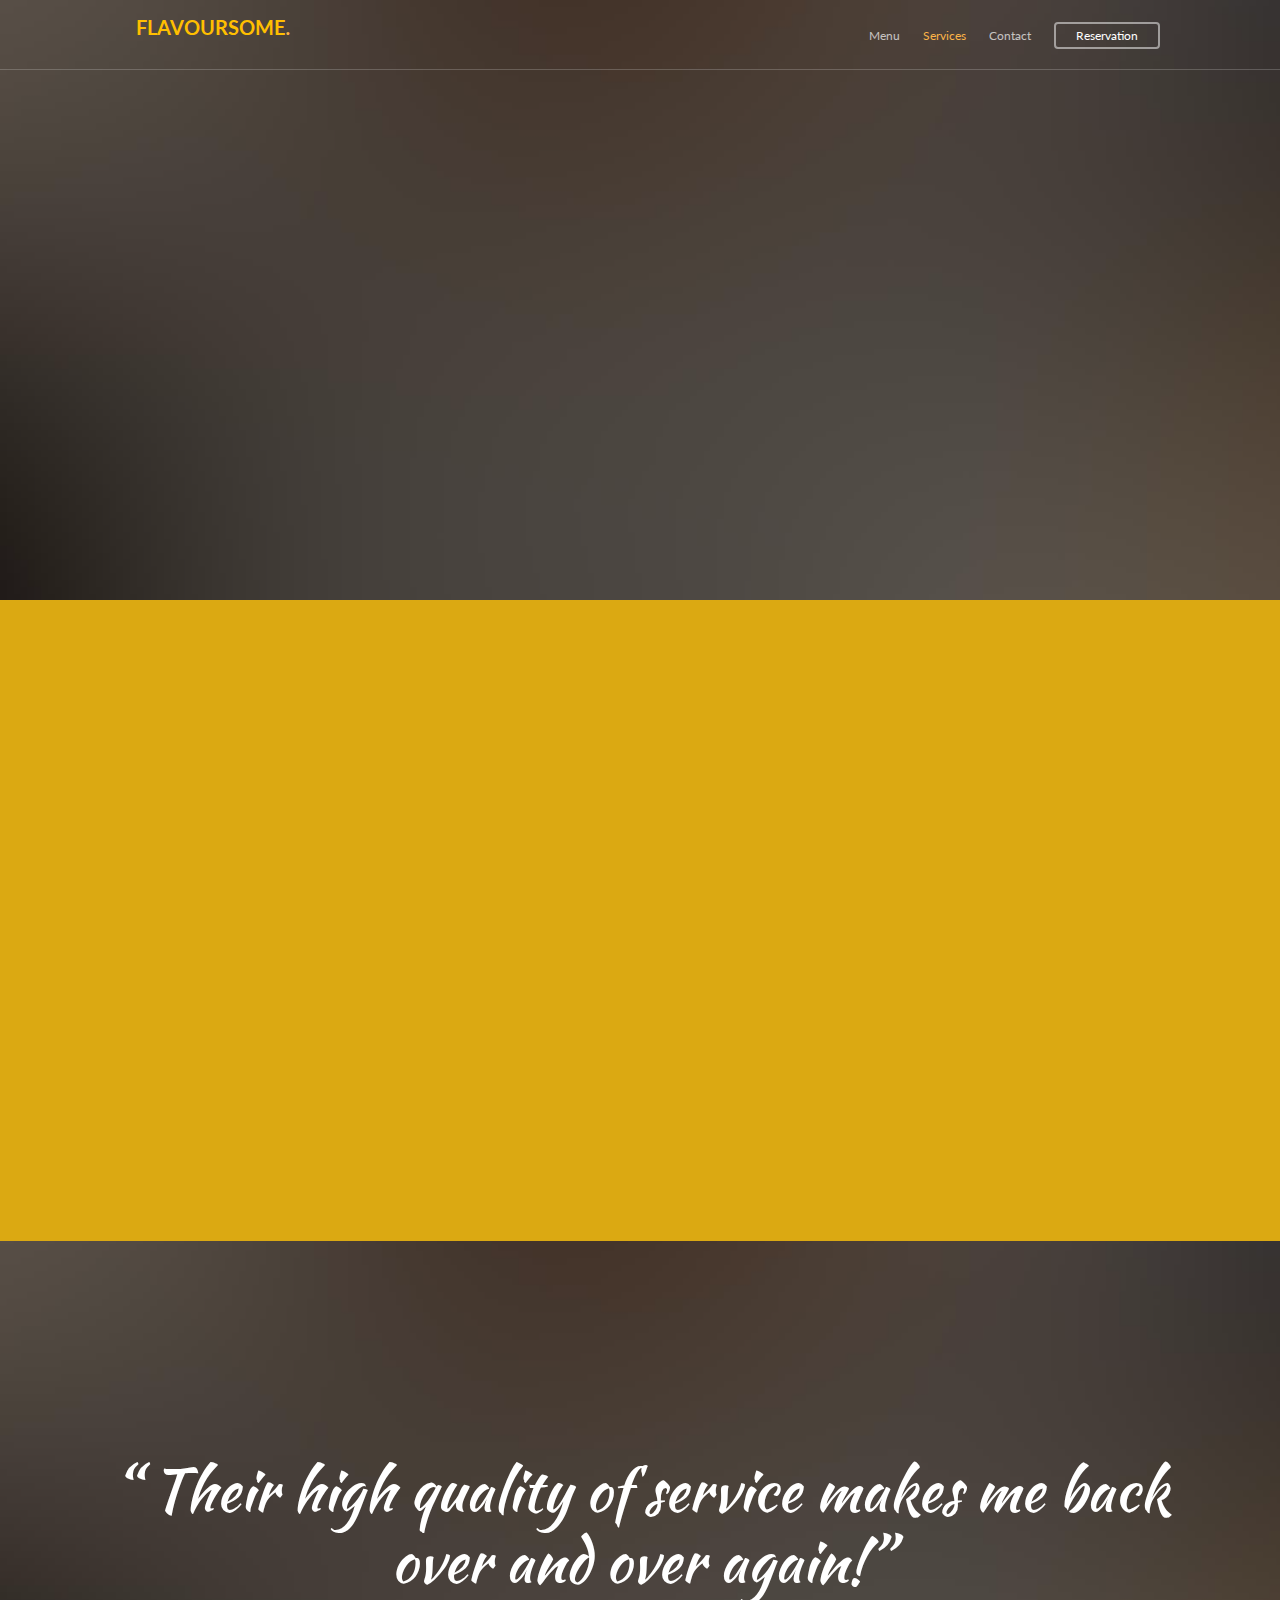
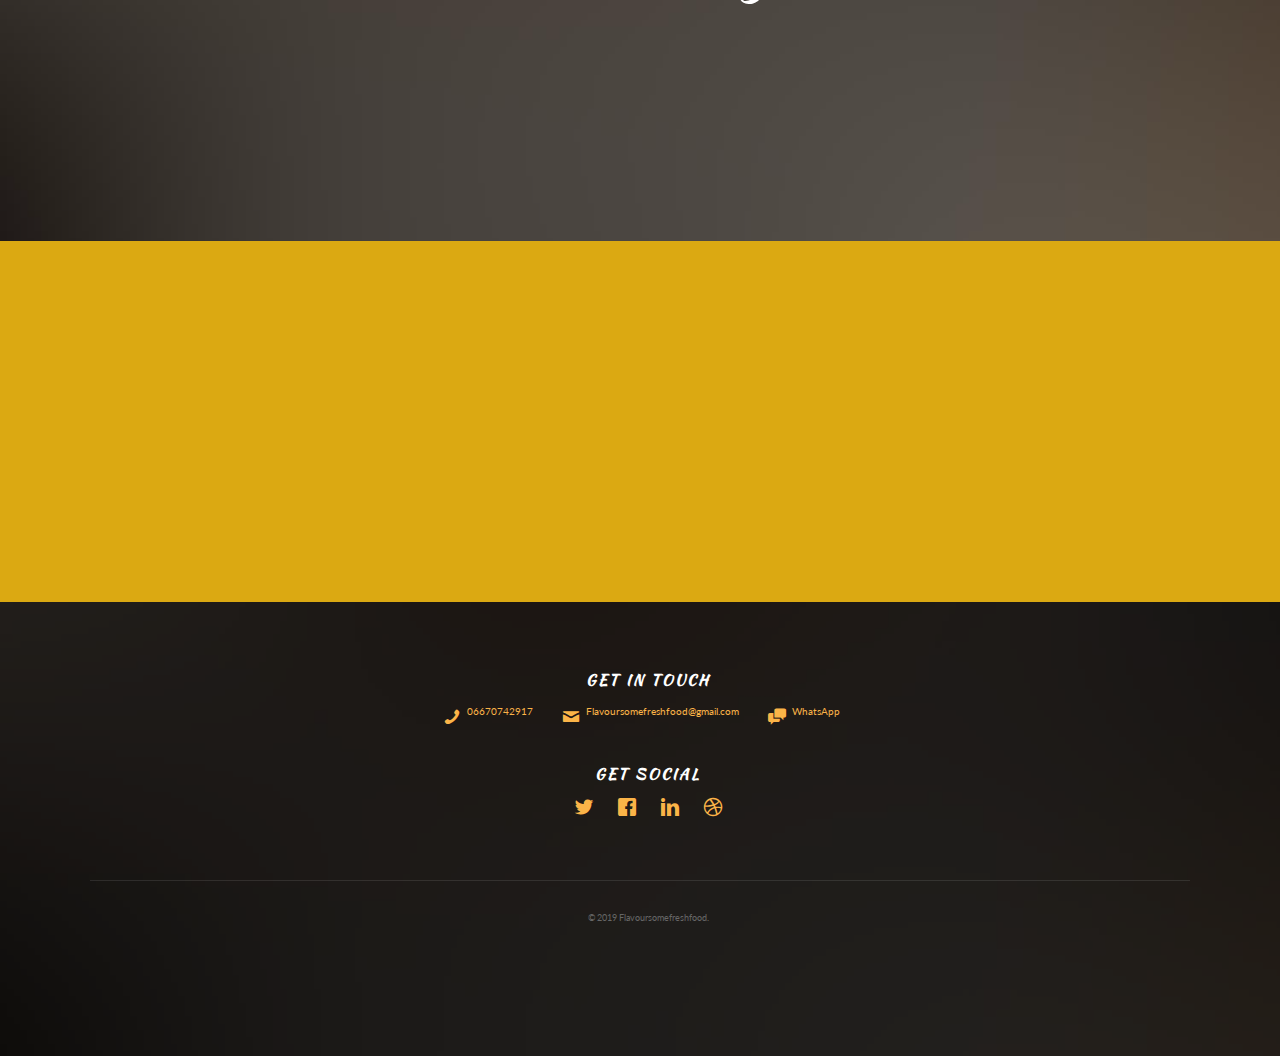
<file: services.html>
<!DOCTYPE HTML>

<html>
	<head>
	<meta charset="utf-8">
	<meta http-equiv="X-UA-Compatible" content="IE=edge">
	<title>Flavoursome</title>
	<meta name="viewport" content="width=device-width, initial-scale=1">
	

  	

	<link href="https://fonts.googleapis.com/css?family=Lato:300,400,700" rel="stylesheet">
	<link href="https://fonts.googleapis.com/css?family=Kaushan+Script" rel="stylesheet">
	
	<!-- Animate.css -->
	<link rel="stylesheet" href="css/animate.css">
	<!-- Icomoon Icon Fonts-->
	<link rel="stylesheet" href="css/icomoon.css">
	<!-- Themify Icons-->
	<link rel="stylesheet" href="css/themify-icons.css">
	<!-- Bootstrap  -->
	<link rel="stylesheet" href="css/bootstrap.css">

	<!-- Magnific Popup -->
	<link rel="stylesheet" href="css/magnific-popup.css">

	<!-- Bootstrap DateTimePicker -->
	<link rel="stylesheet" href="css/bootstrap-datetimepicker.min.css">



	<!-- Owl Carousel  -->
	<link rel="stylesheet" href="css/owl.carousel.min.css">
	<link rel="stylesheet" href="css/owl.theme.default.min.css">

	<!-- Theme style  -->
	<link rel="stylesheet" href="css/style.css">

	<!-- Modernizr JS -->
	<script src="js/modernizr-2.6.2.min.js"></script>
	<!-- FOR IE9 below -->
	<!--[if lt IE 9]>
	<script src="js/respond.min.js"></script>
	<![endif]-->

	</head>
	<body>
		
	<div class="gtco-loader"></div>
	
	<div id="page">

	
	<!-- <div class="page-inner"> -->
	<nav class="gtco-nav" role="navigation">
		<div class="gtco-container">
			
			<div class="row">
				<div class="col-sm-4 col-xs-12">
					<div id="gtco-logo"><a href="index.html">Flavoursome<em>.</em></a></div>
				</div>
				<div class="col-xs-8 text-right menu-1">
					<ul>
						<li><a href="menu.html">Menu</a></li>
						<li class="has-dropdown active">
							<a href="services.html">Services</a>
							<ul class="dropdown">
								<li><a href="#">Food Catering</a></li>
								<li><a href="#">Wedding Celebration</a></li>
								<li><a href="#">Birthday's Celebration</a></li>
							</ul>
						</li>
						<li><a href="contact.html">Contact</a></li>
						<li class="btn-cta"><a href="index.html"><span>Reservation</span></a></li>
					</ul>	
				</div>
			</div>
			
		</div>
	</nav>
	
	<header id="gtco-header" class="gtco-cover gtco-cover-sm" role="banner" style="background-image: url(images/img_bg_1.jpg)" data-stellar-background-ratio="0.5">
		<div class="overlay"></div>
		<div class="gtco-container">
			<div class="row">
				<div class="col-md-12 col-md-offset-0 text-center">
					

					<div class="row row-mt-15em">
						<div class="col-md-12 mt-text animate-box" data-animate-effect="fadeInUp">
							<span class="intro-text-small">Flavoursomefreshfood<a href="index.html" target="_blank"></a></span>
							<h1 class="cursive-font"> We serve Traditional Food original from South Africa</h1>	
						</div>
						
					</div>
							
					
				</div>
			</div>
		</div>
	</header>

	
	
	<div id="gtco-features">
		<div class="gtco-container">
			<div class="row">
				<div class="col-md-8 col-md-offset-2 text-center gtco-heading animate-box">
					<h2 class="cursive-font">Our Services</h2>
					<p>Dignissimos asperiores vitae velit veniam totam fuga molestias accusamus alias autem provident. Odit ab aliquam dolor eius.</p>
				</div>
			</div>
			<div class="row">
				<div class="col-md-4 col-sm-6">
					<div class="feature-center animate-box" data-animate-effect="fadeIn">
						<span class="icon">
							<i class="ti-face-smile"></i>
						</span>
						<h3>Customer reviews</h3>
						<p>Dignissimos asperiores vitae velit veniam totam fuga molestias accusamus alias autem provident. Odit ab aliquam dolor eius.</p>
					</div>
				</div>
				<div class="col-md-4 col-sm-6">
					<div class="feature-center animate-box" data-animate-effect="fadeIn">
						<span class="icon">
							<i class="ti-thought"></i>
						</span>
						<h3>Creative Culinary</h3>
						<p>Dignissimos asperiores vitae velit veniam totam fuga molestias accusamus alias autem provident. Odit ab aliquam dolor eius.</p>
					</div>
				</div>
				<div class="col-md-4 col-sm-6">
					<div class="feature-center animate-box" data-animate-effect="fadeIn">
						<span class="icon">
							<i class="ti-truck"></i>
						</span>
						<h3>Home and Office Diliveries</h3>
						<p>Official partner with UberEats.</p>
						<li><a class="ub" href="https://www.ubereats.com/za/johannesburg/food-delivery/flavoursome-fresh-foods-sandton/NdwdLIXXTM2q342MBogE0Q"><i class="icon-uber-eats"></i> UberEeats site</a></li>
			
					</div>
				</div>
				

			</div>
		</div>
	</div>


	<div class="gtco-cover gtco-cover-sm" style="background-image: url(images/img_bg_1.jpg)"  data-stellar-background-ratio="0.5">
		<div class="overlay"></div>
		<div class="gtco-container text-center">
			<div class="display-t">
				<div class="display-tc">
					<h1>&ldquo; Their high quality of service makes me back over and over again!&rdquo;</h1>
					
				</div>	
			</div>
		</div>
	</div>

	<div id="gtco-subscribe">
		<div class="gtco-container">
			<div class="row animate-box">
				<div class="col-md-8 col-md-offset-2 text-center gtco-heading">
					<h2 class="cursive-font">Subscribe</h2>
					<p>Get our menu and special events via email.</p>
				</div>
			</div>
			<div class="row animate-box">
				<div class="col-md-8 col-md-offset-2">
					<form class="form-inline">
						<div class="col-md-6 col-sm-6">
							<div class="form-group">
								<label for="email" class="sr-only">Email</label>
								<input type="email" class="form-control" id="email" placeholder="Your Email">
							</div>
						</div>
						<div class="col-md-6 col-sm-6">
							<button type="submit" class="btn btn-default btn-block">Subscribe</button>
						</div>
					</form>
				</div>
			</div>
		</div>
	</div>

	<footer id="gtco-footer" role="contentinfo" style="background-image: url(images/img_bg_1.jpg)" data-stellar-background-ratio="0.5">
		<div class="overlay"></div>
		<div class="gtco-container">
			<div class="row row-pb-md">

				

				
				<div class="col-md-12 text-center">
					<div class="gtco-widget">
						<h3>Get In Touch</h3>
						<ul class="gtco-quick-contact">
							<li><a href="#"><i class="icon-phone"></i> 06670742917</a></li>
							<li><a href="#"><i class="icon-mail2"></i> Flavoursomefreshfood@gmail.com</a></li>
							<li><a href="#"><i class="icon-chat"></i> WhatsApp</a></li>
						</ul>
					</div>
					<div class="gtco-widget">
						<h3>Get Social</h3>
						<ul class="gtco-social-icons">
							<li><a href="#"><i class="icon-twitter"></i></a></li>
							<li><a href="#"><i class="icon-facebook"></i></a></li>
							<li><a href="#"><i class="icon-linkedin"></i></a></li>
							<li><a href="#"><i class="icon-dribbble"></i></a></li>
						</ul>
					</div>
				</div>

				<div class="col-md-12 text-center copyright">
					<p><small class="block">&copy; 2019 Flavoursomefreshfood.</small> 
						
				</div>

			</div>

			

		</div>
	</footer>
	<!-- </div> -->

	</div>

	<div class="gototop js-top">
		<a href="#" class="js-gotop"><i class="icon-arrow-up"></i></a>
	</div>
	
	<!-- jQuery -->
	<script src="js/jquery.min.js"></script>
	<!-- jQuery Easing -->
	<script src="js/jquery.easing.1.3.js"></script>
	<!-- Bootstrap -->
	<script src="js/bootstrap.min.js"></script>
	<!-- Waypoints -->
	<script src="js/jquery.waypoints.min.js"></script>
	<!-- Carousel -->
	<script src="js/owl.carousel.min.js"></script>
	<!-- countTo -->
	<script src="js/jquery.countTo.js"></script>

	<!-- Stellar Parallax -->
	<script src="js/jquery.stellar.min.js"></script>

	<!-- Magnific Popup -->
	<script src="js/jquery.magnific-popup.min.js"></script>
	<script src="js/magnific-popup-options.js"></script>
	
	<script src="js/moment.min.js"></script>
	<script src="js/bootstrap-datetimepicker.min.js"></script>


	<!-- Main -->
	<script src="js/main.js"></script>

	</body>
</html>
</file>
<file: css/icomoon.css>
@font-face {
  font-family: 'icomoon';
  src:  url('../fonts/icomoon/icomoon.eot?6iuir');
  src:  url('../fonts/icomoon/icomoon.eot?6iuir#iefix') format('embedded-opentype'),
    url('../fonts/icomoon/icomoon.ttf?6iuir') format('truetype'),
    url('../fonts/icomoon/icomoon.woff?6iuir') format('woff'),
    url('../fonts/icomoon/icomoon.svg?6iuir#icomoon') format('svg');
  font-weight: normal;
  font-style: normal;
}

[class^="icon-"], [class*=" icon-"] {
  /* use !important to prevent issues with browser extensions that change fonts */
  font-family: 'icomoon' !important;
  speak: none;
  font-style: normal;
  font-weight: normal;
  font-variant: normal;
  text-transform: none;
  line-height: 1;

  /* Better Font Rendering =========== */
  -webkit-font-smoothing: antialiased;
  -moz-osx-font-smoothing: grayscale;
}

.icon-eye:before {
  content: "\e000";
}
.icon-paper-clip:before {
  content: "\e001";
}
.icon-mail:before {
  content: "\e002";
}
.icon-toggle:before {
  content: "\e003";
}
.icon-layout:before {
  content: "\e004";
}
.icon-link:before {
  content: "\e005";
}
.icon-bell:before {
  content: "\e006";
}
.icon-lock:before {
  content: "\e007";
}
.icon-unlock:before {
  content: "\e008";
}
.icon-ribbon:before {
  content: "\e009";
}
.icon-image:before {
  content: "\e010";
}
.icon-signal:before {
  content: "\e011";
}
.icon-target:before {
  content: "\e012";
}
.icon-clipboard:before {
  content: "\e013";
}
.icon-clock:before {
  content: "\e014";
}
.icon-watch:before {
  content: "\e015";
}
.icon-air-play:before {
  content: "\e016";
}
.icon-camera:before {
  content: "\e017";
}
.icon-video:before {
  content: "\e018";
}
.icon-disc:before {
  content: "\e019";
}
.icon-printer:before {
  content: "\e020";
}
.icon-monitor:before {
  content: "\e021";
}
.icon-server:before {
  content: "\e022";
}
.icon-cog:before {
  content: "\e023";
}
.icon-heart:before {
  content: "\e024";
}
.icon-paragraph:before {
  content: "\e025";
}
.icon-align-justify:before {
  content: "\e026";
}
.icon-align-left:before {
  content: "\e027";
}
.icon-align-center:before {
  content: "\e028";
}
.icon-align-right:before {
  content: "\e029";
}
.icon-book:before {
  content: "\e030";
}
.icon-layers:before {
  content: "\e031";
}
.icon-stack:before {
  content: "\e032";
}
.icon-stack-2:before {
  content: "\e033";
}
.icon-paper:before {
  content: "\e034";
}
.icon-paper-stack:before {
  content: "\e035";
}
.icon-search:before {
  content: "\e036";
}
.icon-zoom-in:before {
  content: "\e037";
}
.icon-zoom-out:before {
  content: "\e038";
}
.icon-reply:before {
  content: "\e039";
}
.icon-circle-plus:before {
  content: "\e040";
}
.icon-circle-minus:before {
  content: "\e041";
}
.icon-circle-check:before {
  content: "\e042";
}
.icon-circle-cross:before {
  content: "\e043";
}
.icon-square-plus:before {
  content: "\e044";
}
.icon-square-minus:before {
  content: "\e045";
}
.icon-square-check:before {
  content: "\e046";
}
.icon-square-cross:before {
  content: "\e047";
}
.icon-microphone:before {
  content: "\e048";
}
.icon-record:before {
  content: "\e049";
}
.icon-skip-back:before {
  content: "\e050";
}
.icon-rewind:before {
  content: "\e051";
}
.icon-play:before {
  content: "\e052";
}
.icon-pause:before {
  content: "\e053";
}
.icon-stop:before {
  content: "\e054";
}
.icon-fast-forward:before {
  content: "\e055";
}
.icon-skip-forward:before {
  content: "\e056";
}
.icon-shuffle:before {
  content: "\e057";
}
.icon-repeat:before {
  content: "\e058";
}
.icon-folder:before {
  content: "\e059";
}
.icon-umbrella:before {
  content: "\e060";
}
.icon-moon:before {
  content: "\e061";
}
.icon-thermometer:before {
  content: "\e062";
}
.icon-drop:before {
  content: "\e063";
}
.icon-sun:before {
  content: "\e064";
}
.icon-cloud:before {
  content: "\e065";
}
.icon-cloud-upload:before {
  content: "\e066";
}
.icon-cloud-download:before {
  content: "\e067";
}
.icon-upload:before {
  content: "\e068";
}
.icon-download:before {
  content: "\e069";
}
.icon-location:before {
  content: "\e070";
}
.icon-location-2:before {
  content: "\e071";
}
.icon-map:before {
  content: "\e072";
}
.icon-battery:before {
  content: "\e073";
}
.icon-head:before {
  content: "\e074";
}
.icon-briefcase:before {
  content: "\e075";
}
.icon-speech-bubble:before {
  content: "\e076";
}
.icon-anchor:before {
  content: "\e077";
}
.icon-globe:before {
  content: "\e078";
}
.icon-box:before {
  content: "\e079";
}
.icon-reload:before {
  content: "\e080";
}
.icon-share:before {
  content: "\e081";
}
.icon-marquee:before {
  content: "\e082";
}
.icon-marquee-plus:before {
  content: "\e083";
}
.icon-marquee-minus:before {
  content: "\e084";
}
.icon-tag:before {
  content: "\e085";
}
.icon-power:before {
  content: "\e086";
}
.icon-command:before {
  content: "\e087";
}
.icon-alt:before {
  content: "\e088";
}
.icon-esc:before {
  content: "\e089";
}
.icon-bar-graph:before {
  content: "\e090";
}
.icon-bar-graph-2:before {
  content: "\e091";
}
.icon-pie-graph:before {
  content: "\e092";
}
.icon-star:before {
  content: "\e093";
}
.icon-arrow-left:before {
  content: "\e094";
}
.icon-arrow-right:before {
  content: "\e095";
}
.icon-arrow-up:before {
  content: "\e096";
}
.icon-arrow-down:before {
  content: "\e097";
}
.icon-volume:before {
  content: "\e098";
}
.icon-mute:before {
  content: "\e099";
}
.icon-content-right:before {
  content: "\e100";
}
.icon-content-left:before {
  content: "\e101";
}
.icon-grid:before {
  content: "\e102";
}
.icon-grid-2:before {
  content: "\e103";
}
.icon-columns:before {
  content: "\e104";
}
.icon-loader:before {
  content: "\e105";
}
.icon-bag:before {
  content: "\e106";
}
.icon-ban:before {
  content: "\e107";
}
.icon-flag:before {
  content: "\e108";
}
.icon-trash:before {
  content: "\e109";
}
.icon-expand:before {
  content: "\e110";
}
.icon-contract:before {
  content: "\e111";
}
.icon-maximize:before {
  content: "\e112";
}
.icon-minimize:before {
  content: "\e113";
}
.icon-plus:before {
  content: "\e114";
}
.icon-minus:before {
  content: "\e115";
}
.icon-check:before {
  content: "\e116";
}
.icon-cross:before {
  content: "\e117";
}
.icon-move:before {
  content: "\e118";
}
.icon-delete:before {
  content: "\e119";
}
.icon-menu:before {
  content: "\e120";
}
.icon-archive:before {
  content: "\e121";
}
.icon-inbox:before {
  content: "\e122";
}
.icon-outbox:before {
  content: "\e123";
}
.icon-file:before {
  content: "\e124";
}
.icon-file-add:before {
  content: "\e125";
}
.icon-file-subtract:before {
  content: "\e126";
}
.icon-help:before {
  content: "\e127";
}
.icon-open:before {
  content: "\e128";
}
.icon-ellipsis:before {
  content: "\e129";
}
.icon-add-to-list:before {
  content: "\e900";
}
.icon-classic-computer:before {
  content: "\e901";
}
.icon-controller-fast-backward:before {
  content: "\e902";
}
.icon-creative-commons-attribution:before {
  content: "\e903";
}
.icon-creative-commons-noderivs:before {
  content: "\e904";
}
.icon-creative-commons-noncommercial-eu:before {
  content: "\e905";
}
.icon-creative-commons-noncommercial-us:before {
  content: "\e906";
}
.icon-creative-commons-public-domain:before {
  content: "\e907";
}
.icon-creative-commons-remix:before {
  content: "\e908";
}
.icon-creative-commons-share:before {
  content: "\e909";
}
.icon-creative-commons-sharealike:before {
  content: "\e90a";
}
.icon-creative-commons:before {
  content: "\e90b";
}
.icon-document-landscape:before {
  content: "\e90c";
}
.icon-remove-user:before {
  content: "\e90d";
}
.icon-warning:before {
  content: "\e90e";
}
.icon-arrow-bold-down:before {
  content: "\e90f";
}
.icon-arrow-bold-left:before {
  content: "\e910";
}
.icon-arrow-bold-right:before {
  content: "\e911";
}
.icon-arrow-bold-up:before {
  content: "\e912";
}
.icon-arrow-down2:before {
  content: "\e913";
}
.icon-arrow-left2:before {
  content: "\e914";
}
.icon-arrow-long-down:before {
  content: "\e915";
}
.icon-arrow-long-left:before {
  content: "\e916";
}
.icon-arrow-long-right:before {
  content: "\e917";
}
.icon-arrow-long-up:before {
  content: "\e918";
}
.icon-arrow-right2:before {
  content: "\e919";
}
.icon-arrow-up2:before {
  content: "\e91a";
}
.icon-arrow-with-circle-down:before {
  content: "\e91b";
}
.icon-arrow-with-circle-left:before {
  content: "\e91c";
}
.icon-arrow-with-circle-right:before {
  content: "\e91d";
}
.icon-arrow-with-circle-up:before {
  content: "\e91e";
}
.icon-bookmark:before {
  content: "\e91f";
}
.icon-bookmarks:before {
  content: "\e920";
}
.icon-chevron-down:before {
  content: "\e921";
}
.icon-chevron-left:before {
  content: "\e922";
}
.icon-chevron-right:before {
  content: "\e923";
}
.icon-chevron-small-down:before {
  content: "\e924";
}
.icon-chevron-small-left:before {
  content: "\e925";
}
.icon-chevron-small-right:before {
  content: "\e926";
}
.icon-chevron-small-up:before {
  content: "\e927";
}
.icon-chevron-thin-down:before {
  content: "\e928";
}
.icon-chevron-thin-left:before {
  content: "\e929";
}
.icon-chevron-thin-right:before {
  content: "\e92a";
}
.icon-chevron-thin-up:before {
  content: "\e92b";
}
.icon-chevron-up:before {
  content: "\e92c";
}
.icon-chevron-with-circle-down:before {
  content: "\e92d";
}
.icon-chevron-with-circle-left:before {
  content: "\e92e";
}
.icon-chevron-with-circle-right:before {
  content: "\e92f";
}
.icon-chevron-with-circle-up:before {
  content: "\e930";
}
.icon-cloud2:before {
  content: "\e931";
}
.icon-controller-fast-forward:before {
  content: "\e932";
}
.icon-controller-jump-to-start:before {
  content: "\e933";
}
.icon-controller-next:before {
  content: "\e934";
}
.icon-controller-paus:before {
  content: "\e935";
}
.icon-controller-play:before {
  content: "\e936";
}
.icon-controller-record:before {
  content: "\e937";
}
.icon-controller-stop:before {
  content: "\e938";
}
.icon-controller-volume:before {
  content: "\e939";
}
.icon-dot-single:before {
  content: "\e93a";
}
.icon-dots-three-horizontal:before {
  content: "\e93b";
}
.icon-dots-three-vertical:before {
  content: "\e93c";
}
.icon-dots-two-horizontal:before {
  content: "\e93d";
}
.icon-dots-two-vertical:before {
  content: "\e93e";
}
.icon-download2:before {
  content: "\e93f";
}
.icon-emoji-flirt:before {
  content: "\e940";
}
.icon-flow-branch:before {
  content: "\e941";
}
.icon-flow-cascade:before {
  content: "\e942";
}
.icon-flow-line:before {
  content: "\e943";
}
.icon-flow-parallel:before {
  content: "\e944";
}
.icon-flow-tree:before {
  content: "\e945";
}
.icon-install:before {
  content: "\e946";
}
.icon-layers2:before {
  content: "\e947";
}
.icon-open-book:before {
  content: "\e948";
}
.icon-resize-100:before {
  content: "\e949";
}
.icon-resize-full-screen:before {
  content: "\e94a";
}
.icon-save:before {
  content: "\e94b";
}
.icon-select-arrows:before {
  content: "\e94c";
}
.icon-sound-mute:before {
  content: "\e94d";
}
.icon-sound:before {
  content: "\e94e";
}
.icon-trash2:before {
  content: "\e94f";
}
.icon-triangle-down:before {
  content: "\e950";
}
.icon-triangle-left:before {
  content: "\e951";
}
.icon-triangle-right:before {
  content: "\e952";
}
.icon-triangle-up:before {
  content: "\e953";
}
.icon-uninstall:before {
  content: "\e954";
}
.icon-upload-to-cloud:before {
  content: "\e955";
}
.icon-upload2:before {
  content: "\e956";
}
.icon-add-user:before {
  content: "\e957";
}
.icon-address:before {
  content: "\e958";
}
.icon-adjust:before {
  content: "\e959";
}
.icon-air:before {
  content: "\e95a";
}
.icon-aircraft-landing:before {
  content: "\e95b";
}
.icon-aircraft-take-off:before {
  content: "\e95c";
}
.icon-aircraft:before {
  content: "\e95d";
}
.icon-align-bottom:before {
  content: "\e95e";
}
.icon-align-horizontal-middle:before {
  content: "\e95f";
}
.icon-align-left2:before {
  content: "\e960";
}
.icon-align-right2:before {
  content: "\e961";
}
.icon-align-top:before {
  content: "\e962";
}
.icon-align-vertical-middle:before {
  content: "\e963";
}
.icon-archive2:before {
  content: "\e964";
}
.icon-area-graph:before {
  content: "\e965";
}
.icon-attachment:before {
  content: "\e966";
}
.icon-awareness-ribbon:before {
  content: "\e967";
}
.icon-back-in-time:before {
  content: "\e968";
}
.icon-back:before {
  content: "\e969";
}
.icon-bar-graph2:before {
  content: "\e96a";
}
.icon-battery2:before {
  content: "\e96b";
}
.icon-beamed-note:before {
  content: "\e96c";
}
.icon-bell2:before {
  content: "\e96d";
}
.icon-blackboard:before {
  content: "\e96e";
}
.icon-block:before {
  content: "\e96f";
}
.icon-book2:before {
  content: "\e970";
}
.icon-bowl:before {
  content: "\e971";
}
.icon-box2:before {
  content: "\e972";
}
.icon-briefcase2:before {
  content: "\e973";
}
.icon-browser:before {
  content: "\e974";
}
.icon-brush:before {
  content: "\e975";
}
.icon-bucket:before {
  content: "\e976";
}
.icon-cake:before {
  content: "\e977";
}
.icon-calculator:before {
  content: "\e978";
}
.icon-calendar:before {
  content: "\e979";
}
.icon-camera2:before {
  content: "\e97a";
}
.icon-ccw:before {
  content: "\e97b";
}
.icon-chat:before {
  content: "\e97c";
}
.icon-check2:before {
  content: "\e97d";
}
.icon-circle-with-cross:before {
  content: "\e97e";
}
.icon-circle-with-minus:before {
  content: "\e97f";
}
.icon-circle-with-plus:before {
  content: "\e980";
}
.icon-circle:before {
  content: "\e981";
}
.icon-circular-graph:before {
  content: "\e982";
}
.icon-clapperboard:before {
  content: "\e983";
}
.icon-clipboard2:before {
  content: "\e984";
}
.icon-clock2:before {
  content: "\e985";
}
.icon-code:before {
  content: "\e986";
}
.icon-cog2:before {
  content: "\e987";
}
.icon-colours:before {
  content: "\e988";
}
.icon-compass:before {
  content: "\e989";
}
.icon-copy:before {
  content: "\e98a";
}
.icon-credit-card:before {
  content: "\e98b";
}
.icon-credit:before {
  content: "\e98c";
}
.icon-cross2:before {
  content: "\e98d";
}
.icon-cup:before {
  content: "\e98e";
}
.icon-cw:before {
  content: "\e98f";
}
.icon-cycle:before {
  content: "\e990";
}
.icon-database:before {
  content: "\e991";
}
.icon-dial-pad:before {
  content: "\e992";
}
.icon-direction:before {
  content: "\e993";
}
.icon-document:before {
  content: "\e994";
}
.icon-documents:before {
  content: "\e995";
}
.icon-drink:before {
  content: "\e996";
}
.icon-drive:before {
  content: "\e997";
}
.icon-drop2:before {
  content: "\e998";
}
.icon-edit:before {
  content: "\e999";
}
.icon-email:before {
  content: "\e99a";
}
.icon-emoji-happy:before {
  content: "\e99b";
}
.icon-emoji-neutral:before {
  content: "\e99c";
}
.icon-emoji-sad:before {
  content: "\e99d";
}
.icon-erase:before {
  content: "\e99e";
}
.icon-eraser:before {
  content: "\e99f";
}
.icon-export:before {
  content: "\e9a0";
}
.icon-eye2:before {
  content: "\e9a1";
}
.icon-feather:before {
  content: "\e9a2";
}
.icon-flag2:before {
  content: "\e9a3";
}
.icon-flash:before {
  content: "\e9a4";
}
.icon-flashlight:before {
  content: "\e9a5";
}
.icon-flat-brush:before {
  content: "\e9a6";
}
.icon-folder-images:before {
  content: "\e9a7";
}
.icon-folder-music:before {
  content: "\e9a8";
}
.icon-folder-video:before {
  content: "\e9a9";
}
.icon-folder2:before {
  content: "\e9aa";
}
.icon-forward:before {
  content: "\e9ab";
}
.icon-funnel:before {
  content: "\e9ac";
}
.icon-game-controller:before {
  content: "\e9ad";
}
.icon-gauge:before {
  content: "\e9ae";
}
.icon-globe2:before {
  content: "\e9af";
}
.icon-graduation-cap:before {
  content: "\e9b0";
}
.icon-grid2:before {
  content: "\e9b1";
}
.icon-hair-cross:before {
  content: "\e9b2";
}
.icon-hand:before {
  content: "\e9b3";
}
.icon-heart-outlined:before {
  content: "\e9b4";
}
.icon-heart2:before {
  content: "\e9b5";
}
.icon-help-with-circle:before {
  content: "\e9b6";
}
.icon-help2:before {
  content: "\e9b7";
}
.icon-home:before {
  content: "\e9b8";
}
.icon-hour-glass:before {
  content: "\e9b9";
}
.icon-image-inverted:before {
  content: "\e9ba";
}
.icon-image2:before {
  content: "\e9bb";
}
.icon-images:before {
  content: "\e9bc";
}
.icon-inbox2:before {
  content: "\e9bd";
}
.icon-infinity:before {
  content: "\e9be";
}
.icon-info-with-circle:before {
  content: "\e9bf";
}
.icon-info:before {
  content: "\e9c0";
}
.icon-key:before {
  content: "\e9c1";
}
.icon-keyboard:before {
  content: "\e9c2";
}
.icon-lab-flask:before {
  content: "\e9c3";
}
.icon-landline:before {
  content: "\e9c4";
}
.icon-language:before {
  content: "\e9c5";
}
.icon-laptop:before {
  content: "\e9c6";
}
.icon-leaf:before {
  content: "\e9c7";
}
.icon-level-down:before {
  content: "\e9c8";
}
.icon-level-up:before {
  content: "\e9c9";
}
.icon-lifebuoy:before {
  content: "\e9ca";
}
.icon-light-bulb:before {
  content: "\e9cb";
}
.icon-light-down:before {
  content: "\e9cc";
}
.icon-light-up:before {
  content: "\e9cd";
}
.icon-line-graph:before {
  content: "\e9ce";
}
.icon-link2:before {
  content: "\e9cf";
}
.icon-list:before {
  content: "\e9d0";
}
.icon-location-pin:before {
  content: "\e9d1";
}
.icon-location2:before {
  content: "\e9d2";
}
.icon-lock-open:before {
  content: "\e9d3";
}
.icon-lock2:before {
  content: "\e9d4";
}
.icon-log-out:before {
  content: "\e9d5";
}
.icon-login:before {
  content: "\e9d6";
}
.icon-loop:before {
  content: "\e9d7";
}
.icon-magnet:before {
  content: "\e9d8";
}
.icon-magnifying-glass:before {
  content: "\e9d9";
}
.icon-mail2:before {
  content: "\e9da";
}
.icon-man:before {
  content: "\e9db";
}
.icon-map2:before {
  content: "\e9dc";
}
.icon-mask:before {
  content: "\e9dd";
}
.icon-medal:before {
  content: "\e9de";
}
.icon-megaphone:before {
  content: "\e9df";
}
.icon-menu2:before {
  content: "\e9e0";
}
.icon-message:before {
  content: "\e9e1";
}
.icon-mic:before {
  content: "\e9e2";
}
.icon-minus2:before {
  content: "\e9e3";
}
.icon-mobile:before {
  content: "\e9e4";
}
.icon-modern-mic:before {
  content: "\e9e5";
}
.icon-moon2:before {
  content: "\e9e6";
}
.icon-mouse:before {
  content: "\e9e7";
}
.icon-music:before {
  content: "\e9e8";
}
.icon-network:before {
  content: "\e9e9";
}
.icon-new-message:before {
  content: "\e9ea";
}
.icon-new:before {
  content: "\e9eb";
}
.icon-news:before {
  content: "\e9ec";
}
.icon-note:before {
  content: "\e9ed";
}
.icon-notification:before {
  content: "\e9ee";
}
.icon-old-mobile:before {
  content: "\e9ef";
}
.icon-old-phone:before {
  content: "\e9f0";
}
.icon-palette:before {
  content: "\e9f1";
}
.icon-paper-plane:before {
  content: "\e9f2";
}
.icon-pencil:before {
  content: "\e9f3";
}
.icon-phone:before {
  content: "\e9f4";
}
.icon-pie-chart:before {
  content: "\e9f5";
}
.icon-pin:before {
  content: "\e9f6";
}
.icon-plus2:before {
  content: "\e9f7";
}
.icon-popup:before {
  content: "\e9f8";
}
.icon-power-plug:before {
  content: "\e9f9";
}
.icon-price-ribbon:before {
  content: "\e9fa";
}
.icon-price-tag:before {
  content: "\e9fb";
}
.icon-print:before {
  content: "\e9fc";
}
.icon-progress-empty:before {
  content: "\e9fd";
}
.icon-progress-full:before {
  content: "\e9fe";
}
.icon-progress-one:before {
  content: "\e9ff";
}
.icon-progress-two:before {
  content: "\ea00";
}
.icon-publish:before {
  content: "\ea01";
}
.icon-quote:before {
  content: "\ea02";
}
.icon-radio:before {
  content: "\ea03";
}
.icon-reply-all:before {
  content: "\ea04";
}
.icon-reply2:before {
  content: "\ea05";
}
.icon-retweet:before {
  content: "\ea06";
}
.icon-rocket:before {
  content: "\ea07";
}
.icon-round-brush:before {
  content: "\ea08";
}
.icon-rss:before {
  content: "\ea09";
}
.icon-ruler:before {
  content: "\ea0a";
}
.icon-scissors:before {
  content: "\ea0b";
}
.icon-share-alternitive:before {
  content: "\ea0c";
}
.icon-share2:before {
  content: "\ea0d";
}
.icon-shareable:before {
  content: "\ea0e";
}
.icon-shield:before {
  content: "\ea0f";
}
.icon-shop:before {
  content: "\ea10";
}
.icon-shopping-bag:before {
  content: "\ea11";
}
.icon-shopping-basket:before {
  content: "\ea12";
}
.icon-shopping-cart:before {
  content: "\ea13";
}
.icon-shuffle2:before {
  content: "\ea14";
}
.icon-signal2:before {
  content: "\ea15";
}
.icon-sound-mix:before {
  content: "\ea16";
}
.icon-sports-club:before {
  content: "\ea17";
}
.icon-spreadsheet:before {
  content: "\ea18";
}
.icon-squared-cross:before {
  content: "\ea19";
}
.icon-squared-minus:before {
  content: "\ea1a";
}
.icon-squared-plus:before {
  content: "\ea1b";
}
.icon-star-outlined:before {
  content: "\ea1c";
}
.icon-star2:before {
  content: "\ea1d";
}
.icon-stopwatch:before {
  content: "\ea1e";
}
.icon-suitcase:before {
  content: "\ea1f";
}
.icon-swap:before {
  content: "\ea20";
}
.icon-sweden:before {
  content: "\ea21";
}
.icon-switch:before {
  content: "\ea22";
}
.icon-tablet:before {
  content: "\ea23";
}
.icon-tag2:before {
  content: "\ea24";
}
.icon-text-document-inverted:before {
  content: "\ea25";
}
.icon-text-document:before {
  content: "\ea26";
}
.icon-text:before {
  content: "\ea27";
}
.icon-thermometer2:before {
  content: "\ea28";
}
.icon-thumbs-down:before {
  content: "\ea29";
}
.icon-thumbs-up:before {
  content: "\ea2a";
}
.icon-thunder-cloud:before {
  content: "\ea2b";
}
.icon-ticket:before {
  content: "\ea2c";
}
.icon-time-slot:before {
  content: "\ea2d";
}
.icon-tools:before {
  content: "\ea2e";
}
.icon-traffic-cone:before {
  content: "\ea2f";
}
.icon-tree:before {
  content: "\ea30";
}
.icon-trophy:before {
  content: "\ea31";
}
.icon-tv:before {
  content: "\ea32";
}
.icon-typing:before {
  content: "\ea33";
}
.icon-unread:before {
  content: "\ea34";
}
.icon-untag:before {
  content: "\ea35";
}
.icon-user:before {
  content: "\ea36";
}
.icon-users:before {
  content: "\ea37";
}
.icon-v-card:before {
  content: "\ea38";
}
.icon-video2:before {
  content: "\ea39";
}
.icon-vinyl:before {
  content: "\ea3a";
}
.icon-voicemail:before {
  content: "\ea3b";
}
.icon-wallet:before {
  content: "\ea3c";
}
.icon-water:before {
  content: "\ea3d";
}
.icon-px-with-circle:before {
  content: "\ea3e";
}
.icon-px:before {
  content: "\ea3f";
}
.icon-basecamp:before {
  content: "\ea40";
}
.icon-behance:before {
  content: "\ea41";
}
.icon-creative-cloud:before {
  content: "\ea42";
}
.icon-dropbox:before {
  content: "\ea43";
}
.icon-evernote:before {
  content: "\ea44";
}
.icon-flattr:before {
  content: "\ea45";
}
.icon-foursquare:before {
  content: "\ea46";
}
.icon-google-drive:before {
  content: "\ea47";
}
.icon-google-hangouts:before {
  content: "\ea48";
}
.icon-grooveshark:before {
  content: "\ea49";
}
.icon-icloud:before {
  content: "\ea4a";
}
.icon-mixi:before {
  content: "\ea4b";
}
.icon-onedrive:before {
  content: "\ea4c";
}
.icon-paypal:before {
  content: "\ea4d";
}
.icon-picasa:before {
  content: "\ea4e";
}
.icon-qq:before {
  content: "\ea4f";
}
.icon-rdio-with-circle:before {
  content: "\ea50";
}
.icon-renren:before {
  content: "\ea51";
}
.icon-scribd:before {
  content: "\ea52";
}
.icon-sina-weibo:before {
  content: "\ea53";
}
.icon-skype-with-circle:before {
  content: "\ea54";
}
.icon-skype:before {
  content: "\ea55";
}
.icon-slideshare:before {
  content: "\ea56";
}
.icon-smashing:before {
  content: "\ea57";
}
.icon-soundcloud:before {
  content: "\ea58";
}
.icon-spotify-with-circle:before {
  content: "\ea59";
}
.icon-spotify:before {
  content: "\ea5a";
}
.icon-swarm:before {
  content: "\ea5b";
}
.icon-vine-with-circle:before {
  content: "\ea5c";
}
.icon-vine:before {
  content: "\ea5d";
}
.icon-vk-alternitive:before {
  content: "\ea5e";
}
.icon-vk-with-circle:before {
  content: "\ea5f";
}
.icon-vk:before {
  content: "\ea60";
}
.icon-xing-with-circle:before {
  content: "\ea61";
}
.icon-xing:before {
  content: "\ea62";
}
.icon-yelp:before {
  content: "\ea63";
}
.icon-dribbble-with-circle:before {
  content: "\ea64";
}
.icon-dribbble:before {
  content: "\ea65";
}
.icon-facebook-with-circle:before {
  content: "\ea66";
}
.icon-facebook:before {
  content: "\ea67";
}
.icon-flickr-with-circle:before {
  content: "\ea68";
}
.icon-flickr:before {
  content: "\ea69";
}
.icon-github-with-circle:before {
  content: "\ea6a";
}
.icon-github:before {
  content: "\ea6b";
}
.icon-google-with-circle:before {
  content: "\ea6c";
}
.icon-google:before {
  content: "\ea6d";
}
.icon-instagram-with-circle:before {
  content: "\ea6e";
}
.icon-instagram:before {
  content: "\ea6f";
}
.icon-lastfm-with-circle:before {
  content: "\ea70";
}
.icon-lastfm:before {
  content: "\ea71";
}
.icon-linkedin-with-circle:before {
  content: "\ea72";
}
.icon-linkedin:before {
  content: "\ea73";
}
.icon-pinterest-with-circle:before {
  content: "\ea74";
}
.icon-pinterest:before {
  content: "\ea75";
}
.icon-rdio:before {
  content: "\ea76";
}
.icon-stumbleupon-with-circle:before {
  content: "\ea77";
}
.icon-stumbleupon:before {
  content: "\ea78";
}
.icon-tumblr-with-circle:before {
  content: "\ea79";
}
.icon-tumblr:before {
  content: "\ea7a";
}
.icon-twitter-with-circle:before {
  content: "\ea7b";
}
.icon-twitter:before {
  content: "\ea7c";
}
.icon-vimeo-with-circle:before {
  content: "\ea7d";
}
.icon-vimeo:before {
  content: "\ea7e";
}
.icon-youtube-with-circle:before {
  content: "\ea7f";
}
.icon-youtube:before {
  content: "\ea80";
}
</file>
<file: css/themify-icons.css>
@font-face {
	font-family: 'themify';
	src:url('../fonts/themify-icons/themify.eot?-fvbane');
	src:url('../fonts/themify-icons/themify.eot?#iefix-fvbane') format('embedded-opentype'),
		url('../fonts/themify-icons/themify.woff?-fvbane') format('woff'),
		url('../fonts/themify-icons/themify.ttf?-fvbane') format('truetype'),
		url('../fonts/themify-icons/themify.svg?-fvbane#themify') format('svg');
	font-weight: normal;
	font-style: normal;
}

[class^="ti-"], [class*=" ti-"] {
	font-family: 'themify';
	speak: none;
	font-style: normal;
	font-weight: normal;
	font-variant: normal;
	text-transform: none;
	line-height: 1;

	/* Better Font Rendering =========== */
	-webkit-font-smoothing: antialiased;
	-moz-osx-font-smoothing: grayscale;
}

.ti-wand:before {
	content: "\e600";
}
.ti-volume:before {
	content: "\e601";
}
.ti-user:before {
	content: "\e602";
}
.ti-unlock:before {
	content: "\e603";
}
.ti-unlink:before {
	content: "\e604";
}
.ti-trash:before {
	content: "\e605";
}
.ti-thought:before {
	content: "\e606";
}
.ti-target:before {
	content: "\e607";
}
.ti-tag:before {
	content: "\e608";
}
.ti-tablet:before {
	content: "\e609";
}
.ti-star:before {
	content: "\e60a";
}
.ti-spray:before {
	content: "\e60b";
}
.ti-signal:before {
	content: "\e60c";
}
.ti-shopping-cart:before {
	content: "\e60d";
}
.ti-shopping-cart-full:before {
	content: "\e60e";
}
.ti-settings:before {
	content: "\e60f";
}
.ti-search:before {
	content: "\e610";
}
.ti-zoom-in:before {
	content: "\e611";
}
.ti-zoom-out:before {
	content: "\e612";
}
.ti-cut:before {
	content: "\e613";
}
.ti-ruler:before {
	content: "\e614";
}
.ti-ruler-pencil:before {
	content: "\e615";
}
.ti-ruler-alt:before {
	content: "\e616";
}
.ti-bookmark:before {
	content: "\e617";
}
.ti-bookmark-alt:before {
	content: "\e618";
}
.ti-reload:before {
	content: "\e619";
}
.ti-plus:before {
	content: "\e61a";
}
.ti-pin:before {
	content: "\e61b";
}
.ti-pencil:before {
	content: "\e61c";
}
.ti-pencil-alt:before {
	content: "\e61d";
}
.ti-paint-roller:before {
	content: "\e61e";
}
.ti-paint-bucket:before {
	content: "\e61f";
}
.ti-na:before {
	content: "\e620";
}
.ti-mobile:before {
	content: "\e621";
}
.ti-minus:before {
	content: "\e622";
}
.ti-medall:before {
	content: "\e623";
}
.ti-medall-alt:before {
	content: "\e624";
}
.ti-marker:before {
	content: "\e625";
}
.ti-marker-alt:before {
	content: "\e626";
}
.ti-arrow-up:before {
	content: "\e627";
}
.ti-arrow-right:before {
	content: "\e628";
}
.ti-arrow-left:before {
	content: "\e629";
}
.ti-arrow-down:before {
	content: "\e62a";
}
.ti-lock:before {
	content: "\e62b";
}
.ti-location-arrow:before {
	content: "\e62c";
}
.ti-link:before {
	content: "\e62d";
}
.ti-layout:before {
	content: "\e62e";
}
.ti-layers:before {
	content: "\e62f";
}
.ti-layers-alt:before {
	content: "\e630";
}
.ti-key:before {
	content: "\e631";
}
.ti-import:before {
	content: "\e632";
}
.ti-image:before {
	content: "\e633";
}
.ti-heart:before {
	content: "\e634";
}
.ti-heart-broken:before {
	content: "\e635";
}
.ti-hand-stop:before {
	content: "\e636";
}
.ti-hand-open:before {
	content: "\e637";
}
.ti-hand-drag:before {
	content: "\e638";
}
.ti-folder:before {
	content: "\e639";
}
.ti-flag:before {
	content: "\e63a";
}
.ti-flag-alt:before {
	content: "\e63b";
}
.ti-flag-alt-2:before {
	content: "\e63c";
}
.ti-eye:before {
	content: "\e63d";
}
.ti-export:before {
	content: "\e63e";
}
.ti-exchange-vertical:before {
	content: "\e63f";
}
.ti-desktop:before {
	content: "\e640";
}
.ti-cup:before {
	content: "\e641";
}
.ti-crown:before {
	content: "\e642";
}
.ti-comments:before {
	content: "\e643";
}
.ti-comment:before {
	content: "\e644";
}
.ti-comment-alt:before {
	content: "\e645";
}
.ti-close:before {
	content: "\e646";
}
.ti-clip:before {
	content: "\e647";
}
.ti-angle-up:before {
	content: "\e648";
}
.ti-angle-right:before {
	content: "\e649";
}
.ti-angle-left:before {
	content: "\e64a";
}
.ti-angle-down:before {
	content: "\e64b";
}
.ti-check:before {
	content: "\e64c";
}
.ti-check-box:before {
	content: "\e64d";
}
.ti-camera:before {
	content: "\e64e";
}
.ti-announcement:before {
	content: "\e64f";
}
.ti-brush:before {
	content: "\e650";
}
.ti-briefcase:before {
	content: "\e651";
}
.ti-bolt:before {
	content: "\e652";
}
.ti-bolt-alt:before {
	content: "\e653";
}
.ti-blackboard:before {
	content: "\e654";
}
.ti-bag:before {
	content: "\e655";
}
.ti-move:before {
	content: "\e656";
}
.ti-arrows-vertical:before {
	content: "\e657";
}
.ti-arrows-horizontal:before {
	content: "\e658";
}
.ti-fullscreen:before {
	content: "\e659";
}
.ti-arrow-top-right:before {
	content: "\e65a";
}
.ti-arrow-top-left:before {
	content: "\e65b";
}
.ti-arrow-circle-up:before {
	content: "\e65c";
}
.ti-arrow-circle-right:before {
	content: "\e65d";
}
.ti-arrow-circle-left:before {
	content: "\e65e";
}
.ti-arrow-circle-down:before {
	content: "\e65f";
}
.ti-angle-double-up:before {
	content: "\e660";
}
.ti-angle-double-right:before {
	content: "\e661";
}
.ti-angle-double-left:before {
	content: "\e662";
}
.ti-angle-double-down:before {
	content: "\e663";
}
.ti-zip:before {
	content: "\e664";
}
.ti-world:before {
	content: "\e665";
}
.ti-wheelchair:before {
	content: "\e666";
}
.ti-view-list:before {
	content: "\e667";
}
.ti-view-list-alt:before {
	content: "\e668";
}
.ti-view-grid:before {
	content: "\e669";
}
.ti-uppercase:before {
	content: "\e66a";
}
.ti-upload:before {
	content: "\e66b";
}
.ti-underline:before {
	content: "\e66c";
}
.ti-truck:before {
	content: "\e66d";
}
.ti-timer:before {
	content: "\e66e";
}
.ti-ticket:before {
	content: "\e66f";
}
.ti-thumb-up:before {
	content: "\e670";
}
.ti-thumb-down:before {
	content: "\e671";
}
.ti-text:before {
	content: "\e672";
}
.ti-stats-up:before {
	content: "\e673";
}
.ti-stats-down:before {
	content: "\e674";
}
.ti-split-v:before {
	content: "\e675";
}
.ti-split-h:before {
	content: "\e676";
}
.ti-smallcap:before {
	content: "\e677";
}
.ti-shine:before {
	content: "\e678";
}
.ti-shift-right:before {
	content: "\e679";
}
.ti-shift-left:before {
	content: "\e67a";
}
.ti-shield:before {
	content: "\e67b";
}
.ti-notepad:before {
	content: "\e67c";
}
.ti-server:before {
	content: "\e67d";
}
.ti-quote-right:before {
	content: "\e67e";
}
.ti-quote-left:before {
	content: "\e67f";
}
.ti-pulse:before {
	content: "\e680";
}
.ti-printer:before {
	content: "\e681";
}
.ti-power-off:before {
	content: "\e682";
}
.ti-plug:before {
	content: "\e683";
}
.ti-pie-chart:before {
	content: "\e684";
}
.ti-paragraph:before {
	content: "\e685";
}
.ti-panel:before {
	content: "\e686";
}
.ti-package:before {
	content: "\e687";
}
.ti-music:before {
	content: "\e688";
}
.ti-music-alt:before {
	content: "\e689";
}
.ti-mouse:before {
	content: "\e68a";
}
.ti-mouse-alt:before {
	content: "\e68b";
}
.ti-money:before {
	content: "\e68c";
}
.ti-microphone:before {
	content: "\e68d";
}
.ti-menu:before {
	content: "\e68e";
}
.ti-menu-alt:before {
	content: "\e68f";
}
.ti-map:before {
	content: "\e690";
}
.ti-map-alt:before {
	content: "\e691";
}
.ti-loop:before {
	content: "\e692";
}
.ti-location-pin:before {
	content: "\e693";
}
.ti-list:before {
	content: "\e694";
}
.ti-light-bulb:before {
	content: "\e695";
}
.ti-Italic:before {
	content: "\e696";
}
.ti-info:before {
	content: "\e697";
}
.ti-infinite:before {
	content: "\e698";
}
.ti-id-badge:before {
	content: "\e699";
}
.ti-hummer:before {
	content: "\e69a";
}
.ti-home:before {
	content: "\e69b";
}
.ti-help:before {
	content: "\e69c";
}
.ti-headphone:before {
	content: "\e69d";
}
.ti-harddrives:before {
	content: "\e69e";
}
.ti-harddrive:before {
	content: "\e69f";
}
.ti-gift:before {
	content: "\e6a0";
}
.ti-game:before {
	content: "\e6a1";
}
.ti-filter:before {
	content: "\e6a2";
}
.ti-files:before {
	content: "\e6a3";
}
.ti-file:before {
	content: "\e6a4";
}
.ti-eraser:before {
	content: "\e6a5";
}
.ti-envelope:before {
	content: "\e6a6";
}
.ti-download:before {
	content: "\e6a7";
}
.ti-direction:before {
	content: "\e6a8";
}
.ti-direction-alt:before {
	content: "\e6a9";
}
.ti-dashboard:before {
	content: "\e6aa";
}
.ti-control-stop:before {
	content: "\e6ab";
}
.ti-control-shuffle:before {
	content: "\e6ac";
}
.ti-control-play:before {
	content: "\e6ad";
}
.ti-control-pause:before {
	content: "\e6ae";
}
.ti-control-forward:before {
	content: "\e6af";
}
.ti-control-backward:before {
	content: "\e6b0";
}
.ti-cloud:before {
	content: "\e6b1";
}
.ti-cloud-up:before {
	content: "\e6b2";
}
.ti-cloud-down:before {
	content: "\e6b3";
}
.ti-clipboard:before {
	content: "\e6b4";
}
.ti-car:before {
	content: "\e6b5";
}
.ti-calendar:before {
	content: "\e6b6";
}
.ti-book:before {
	content: "\e6b7";
}
.ti-bell:before {
	content: "\e6b8";
}
.ti-basketball:before {
	content: "\e6b9";
}
.ti-bar-chart:before {
	content: "\e6ba";
}
.ti-bar-chart-alt:before {
	content: "\e6bb";
}
.ti-back-right:before {
	content: "\e6bc";
}
.ti-back-left:before {
	content: "\e6bd";
}
.ti-arrows-corner:before {
	content: "\e6be";
}
.ti-archive:before {
	content: "\e6bf";
}
.ti-anchor:before {
	content: "\e6c0";
}
.ti-align-right:before {
	content: "\e6c1";
}
.ti-align-left:before {
	content: "\e6c2";
}
.ti-align-justify:before {
	content: "\e6c3";
}
.ti-align-center:before {
	content: "\e6c4";
}
.ti-alert:before {
	content: "\e6c5";
}
.ti-alarm-clock:before {
	content: "\e6c6";
}
.ti-agenda:before {
	content: "\e6c7";
}
.ti-write:before {
	content: "\e6c8";
}
.ti-window:before {
	content: "\e6c9";
}
.ti-widgetized:before {
	content: "\e6ca";
}
.ti-widget:before {
	content: "\e6cb";
}
.ti-widget-alt:before {
	content: "\e6cc";
}
.ti-wallet:before {
	content: "\e6cd";
}
.ti-video-clapper:before {
	content: "\e6ce";
}
.ti-video-camera:before {
	content: "\e6cf";
}
.ti-vector:before {
	content: "\e6d0";
}
.ti-themify-logo:before {
	content: "\e6d1";
}
.ti-themify-favicon:before {
	content: "\e6d2";
}
.ti-themify-favicon-alt:before {
	content: "\e6d3";
}
.ti-support:before {
	content: "\e6d4";
}
.ti-stamp:before {
	content: "\e6d5";
}
.ti-split-v-alt:before {
	content: "\e6d6";
}
.ti-slice:before {
	content: "\e6d7";
}
.ti-shortcode:before {
	content: "\e6d8";
}
.ti-shift-right-alt:before {
	content: "\e6d9";
}
.ti-shift-left-alt:before {
	content: "\e6da";
}
.ti-ruler-alt-2:before {
	content: "\e6db";
}
.ti-receipt:before {
	content: "\e6dc";
}
.ti-pin2:before {
	content: "\e6dd";
}
.ti-pin-alt:before {
	content: "\e6de";
}
.ti-pencil-alt2:before {
	content: "\e6df";
}
.ti-palette:before {
	content: "\e6e0";
}
.ti-more:before {
	content: "\e6e1";
}
.ti-more-alt:before {
	content: "\e6e2";
}
.ti-microphone-alt:before {
	content: "\e6e3";
}
.ti-magnet:before {
	content: "\e6e4";
}
.ti-line-double:before {
	content: "\e6e5";
}
.ti-line-dotted:before {
	content: "\e6e6";
}
.ti-line-dashed:before {
	content: "\e6e7";
}
.ti-layout-width-full:before {
	content: "\e6e8";
}
.ti-layout-width-default:before {
	content: "\e6e9";
}
.ti-layout-width-default-alt:before {
	content: "\e6ea";
}
.ti-layout-tab:before {
	content: "\e6eb";
}
.ti-layout-tab-window:before {
	content: "\e6ec";
}
.ti-layout-tab-v:before {
	content: "\e6ed";
}
.ti-layout-tab-min:before {
	content: "\e6ee";
}
.ti-layout-slider:before {
	content: "\e6ef";
}
.ti-layout-slider-alt:before {
	content: "\e6f0";
}
.ti-layout-sidebar-right:before {
	content: "\e6f1";
}
.ti-layout-sidebar-none:before {
	content: "\e6f2";
}
.ti-layout-sidebar-left:before {
	content: "\e6f3";
}
.ti-layout-placeholder:before {
	content: "\e6f4";
}
.ti-layout-menu:before {
	content: "\e6f5";
}
.ti-layout-menu-v:before {
	content: "\e6f6";
}
.ti-layout-menu-separated:before {
	content: "\e6f7";
}
.ti-layout-menu-full:before {
	content: "\e6f8";
}
.ti-layout-media-right-alt:before {
	content: "\e6f9";
}
.ti-layout-media-right:before {
	content: "\e6fa";
}
.ti-layout-media-overlay:before {
	content: "\e6fb";
}
.ti-layout-media-overlay-alt:before {
	content: "\e6fc";
}
.ti-layout-media-overlay-alt-2:before {
	content: "\e6fd";
}
.ti-layout-media-left-alt:before {
	content: "\e6fe";
}
.ti-layout-media-left:before {
	content: "\e6ff";
}
.ti-layout-media-center-alt:before {
	content: "\e700";
}
.ti-layout-media-center:before {
	content: "\e701";
}
.ti-layout-list-thumb:before {
	content: "\e702";
}
.ti-layout-list-thumb-alt:before {
	content: "\e703";
}
.ti-layout-list-post:before {
	content: "\e704";
}
.ti-layout-list-large-image:before {
	content: "\e705";
}
.ti-layout-line-solid:before {
	content: "\e706";
}
.ti-layout-grid4:before {
	content: "\e707";
}
.ti-layout-grid3:before {
	content: "\e708";
}
.ti-layout-grid2:before {
	content: "\e709";
}
.ti-layout-grid2-thumb:before {
	content: "\e70a";
}
.ti-layout-cta-right:before {
	content: "\e70b";
}
.ti-layout-cta-left:before {
	content: "\e70c";
}
.ti-layout-cta-center:before {
	content: "\e70d";
}
.ti-layout-cta-btn-right:before {
	content: "\e70e";
}
.ti-layout-cta-btn-left:before {
	content: "\e70f";
}
.ti-layout-column4:before {
	content: "\e710";
}
.ti-layout-column3:before {
	content: "\e711";
}
.ti-layout-column2:before {
	content: "\e712";
}
.ti-layout-accordion-separated:before {
	content: "\e713";
}
.ti-layout-accordion-merged:before {
	content: "\e714";
}
.ti-layout-accordion-list:before {
	content: "\e715";
}
.ti-ink-pen:before {
	content: "\e716";
}
.ti-info-alt:before {
	content: "\e717";
}
.ti-help-alt:before {
	content: "\e718";
}
.ti-headphone-alt:before {
	content: "\e719";
}
.ti-hand-point-up:before {
	content: "\e71a";
}
.ti-hand-point-right:before {
	content: "\e71b";
}
.ti-hand-point-left:before {
	content: "\e71c";
}
.ti-hand-point-down:before {
	content: "\e71d";
}
.ti-gallery:before {
	content: "\e71e";
}
.ti-face-smile:before {
	content: "\e71f";
}
.ti-face-sad:before {
	content: "\e720";
}
.ti-credit-card:before {
	content: "\e721";
}
.ti-control-skip-forward:before {
	content: "\e722";
}
.ti-control-skip-backward:before {
	content: "\e723";
}
.ti-control-record:before {
	content: "\e724";
}
.ti-control-eject:before {
	content: "\e725";
}
.ti-comments-smiley:before {
	content: "\e726";
}
.ti-brush-alt:before {
	content: "\e727";
}
.ti-youtube:before {
	content: "\e728";
}
.ti-vimeo:before {
	content: "\e729";
}
.ti-twitter:before {
	content: "\e72a";
}
.ti-time:before {
	content: "\e72b";
}
.ti-tumblr:before {
	content: "\e72c";
}
.ti-skype:before {
	content: "\e72d";
}
.ti-share:before {
	content: "\e72e";
}
.ti-share-alt:before {
	content: "\e72f";
}
.ti-rocket:before {
	content: "\e730";
}
.ti-pinterest:before {
	content: "\e731";
}
.ti-new-window:before {
	content: "\e732";
}
.ti-microsoft:before {
	content: "\e733";
}
.ti-list-ol:before {
	content: "\e734";
}
.ti-linkedin:before {
	content: "\e735";
}
.ti-layout-sidebar-2:before {
	content: "\e736";
}
.ti-layout-grid4-alt:before {
	content: "\e737";
}
.ti-layout-grid3-alt:before {
	content: "\e738";
}
.ti-layout-grid2-alt:before {
	content: "\e739";
}
.ti-layout-column4-alt:before {
	content: "\e73a";
}
.ti-layout-column3-alt:before {
	content: "\e73b";
}
.ti-layout-column2-alt:before {
	content: "\e73c";
}
.ti-instagram:before {
	content: "\e73d";
}
.ti-google:before {
	content: "\e73e";
}
.ti-github:before {
	content: "\e73f";
}
.ti-flickr:before {
	content: "\e740";
}
.ti-facebook:before {
	content: "\e741";
}
.ti-dropbox:before {
	content: "\e742";
}
.ti-dribbble:before {
	content: "\e743";
}
.ti-apple:before {
	content: "\e744";
}
.ti-android:before {
	content: "\e745";
}
.ti-save:before {
	content: "\e746";
}
.ti-save-alt:before {
	content: "\e747";
}
.ti-yahoo:before {
	content: "\e748";
}
.ti-wordpress:before {
	content: "\e749";
}
.ti-vimeo-alt:before {
	content: "\e74a";
}
.ti-twitter-alt:before {
	content: "\e74b";
}
.ti-tumblr-alt:before {
	content: "\e74c";
}
.ti-trello:before {
	content: "\e74d";
}
.ti-stack-overflow:before {
	content: "\e74e";
}
.ti-soundcloud:before {
	content: "\e74f";
}
.ti-sharethis:before {
	content: "\e750";
}
.ti-sharethis-alt:before {
	content: "\e751";
}
.ti-reddit:before {
	content: "\e752";
}
.ti-pinterest-alt:before {
	content: "\e753";
}
.ti-microsoft-alt:before {
	content: "\e754";
}
.ti-linux:before {
	content: "\e755";
}
.ti-jsfiddle:before {
	content: "\e756";
}
.ti-joomla:before {
	content: "\e757";
}
.ti-html5:before {
	content: "\e758";
}
.ti-flickr-alt:before {
	content: "\e759";
}
.ti-email:before {
	content: "\e75a";
}
.ti-drupal:before {
	content: "\e75b";
}
.ti-dropbox-alt:before {
	content: "\e75c";
}
.ti-css3:before {
	content: "\e75d";
}
.ti-rss:before {
	content: "\e75e";
}
.ti-rss-alt:before {
	content: "\e75f";
}
</file>
<file: css/style.css>
@font-face {
  font-family: 'icomoon';
  src: url("../fonts/icomoon/icomoon.eot?srf3rx");
  src: url("../fonts/icomoon/icomoon.eot?srf3rx#iefix") format("embedded-opentype"), url("../fonts/icomoon/icomoon.ttf?srf3rx") format("truetype"), url("../fonts/icomoon/icomoon.woff?srf3rx") format("woff"), url("../fonts/icomoon/icomoon.svg?srf3rx#icomoon") format("svg");
  font-weight: normal;
  font-style: normal;
}
/* =======================================================
*
* 	Template Style 
*
* ======================================================= */
body {
  font-family: "Lato", Arial, sans-serif;
  font-weight: 400;
  font-size: 10px;
  line-height: 1.7;
  
  background: #fff;
}

*{
  line-height: 15px;
  scroll-behavior: smooth;
}
element {
  margin-left: 31px;
  border-right-width: 25px;
  margin-right: -19px;
  padding-right: 39px;
  padding-left: 15px;
}

#gtco-header .form-wrap .tab-content .form-control {
  color: #fff !important;
  border: 1px solid rgba(255, 255, 255, 0.2);
}
#page {
  position: relative;
  overflow-x: hidden;
  width: 100%;
  height: 100%;
  -webkit-transition: 0.5s;
  -o-transition: 0.5s;
  transition: 0.5s;
}
.offcanvas #page {
  overflow: hidden;
  position: absolute;
}
.offcanvas #page:after {
  -webkit-transition: 2s;
  -o-transition: 2s;
  transition: 2s;
  position: absolute;
  top: 0;
  right: 0;
  bottom: 0;
  left: 0;
  z-index: 101;
  background: rgba(0, 0, 0, 0.7);
  content: "";
}

a {
  color: #FBB448;
  -webkit-transition: 0.5s;
  -o-transition: 0.5s;
  transition: 0.5s;
}
a:hover, a:active, a:focus {
  color: #FBB448;
  outline: none;
  text-decoration: none;
}

p {
  margin-bottom: 20px;
}

h1, h2, h3, h4, h5, h6, figure {
  color: #000;
  font-family: "Lato", Arial, sans-serif;
  font-weight: 400;
  margin: 0 0 20px 0;
}

::-webkit-selection {
  color: #fff;
  background: #FBB448;
}

::-moz-selection {
  color: #fff;
  background: #FBB448;
}

::selection {
  color: #fff;
  background: #FBB448;
}

.gtco-container {
  max-width: 1100px;
  position: relative;
  margin: 0 auto;
  padding-left: 15px;
  padding-right: 15px;
}

.gtco-nav {
  position: absolute;
  top: 0;
  left: 0;
  margin: 0;
  padding: 0;
  width: 100%;
  padding: 20px 0;
  z-index: 1001;
  border-bottom: 1px solid rgba(255, 255, 255, 0.2);
}
@media screen and (max-width: 768px) {
  .gtco-nav {
    padding: 20px 0;
  }
}
.gtco-nav #gtco-logo {
  font-size: 20px;
  margin: 0;
  padding: 0;
  text-transform: uppercase;
  font-weight: bold;
}
.gtco-nav #gtco-logo em {
  color: #FBB448;
}
.gtco-nav a {
  padding: 5px 10px;
  color: #fff;
}
@media screen and (max-width: 768px) {
  .gtco-nav .menu-1, .gtco-nav .menu-2 {
    display: none;
  }
}
.gtco-nav ul {
  padding: 0;
  margin: 2px 0 0 0;
}
.gtco-nav ul li {
  padding: 0;
  margin: 0;
  list-style: none;
  display: inline;
}
.gtco-nav ul li a {
  font-size: 16px;
  padding: 30px 10px;
  color: rgba(255, 255, 255, 0.7);
  -webkit-transition: 0.3s;
  -o-transition: 0.3s;
  transition: 0.3s;
}
.gtco-nav ul li a:hover, .gtco-nav ul li a:focus, .gtco-nav ul li a:active {
  color: white;
}
.gtco-nav ul li.has-dropdown {
  position: relative;
}
.gtco-nav ul li.has-dropdown .dropdown {
  width: 190px;
  -webkit-box-shadow: 0px 4px 5px 0px rgba(0, 0, 0, 0.15);
  -moz-box-shadow: 0px 4px 5px 0px rgba(0, 0, 0, 0.15);
  box-shadow: 0px 4px 5px 0px rgba(0, 0, 0, 0.15);
  z-index: 1002;
  visibility: hidden;
  opacity: 0;
  position: absolute;
  top: 40px;
  left: 0;
  text-align: left;
  background: #fff;
  padding: 20px;
  -webkit-border-radius: 4px;
  -moz-border-radius: 4px;
  -ms-border-radius: 4px;
  border-radius: 4px;
  -webkit-transition: 0s;
  -o-transition: 0s;
  transition: 0s;
}
.gtco-nav ul li.has-dropdown .dropdown:before {
  bottom: 100%;
  left: 40px;
  border: solid transparent;
  content: " ";
  height: 0;
  width: 0;
  position: absolute;
  pointer-events: none;
  border-bottom-color: #fff;
  border-width: 8px;
  margin-left: -8px;
}
.gtco-nav ul li.has-dropdown .dropdown li {
  display: block;
  margin-bottom: 7px;
}
.gtco-nav ul li.has-dropdown .dropdown li:last-child {
  margin-bottom: 0;
}
.gtco-nav ul li.has-dropdown .dropdown li a {
  padding: 2px 0;
  display: block;
  color: #999999;
  line-height: 1.2;
  text-transform: none;
  font-size: 15px;
}
.gtco-nav ul li.has-dropdown .dropdown li a:hover {
  color: #FBB448;
}
.gtco-nav ul li.has-dropdown .dropdown li.active > a {
  color: #000 !important;
}
.gtco-nav ul li.has-dropdown:hover a, .gtco-nav ul li.has-dropdown:focus a {
  color: #fff;
}
.gtco-nav ul li.btn-cta a {
  color: #FBB448;
}
.gtco-nav ul li.btn-cta a span {
  border: 2px solid rgba(255, 255, 255, 0.5);
  padding: 4px 20px;
  color: #fff;
  display: -moz-inline-stack;
  display: inline-block;
  zoom: 1;
  *display: inline;
  -webkit-transition: 0.3s;
  -o-transition: 0.3s;
  transition: 0.3s;
  -webkit-border-radius: 4px;
  -moz-border-radius: 4px;
  -ms-border-radius: 4px;
  border-radius: 4px;
}
.gtco-nav ul li.btn-cta a:hover span {
  background: #fff;
  color: #FBB448;
}
.gtco-nav ul li.active > a {
  color: #FBB448 !important;
}

#gtco-header {
  background: #4d4d4d;
}
@media screen and (max-width: 992px) {
  #gtco-header.gtco-cover {
    height: inherit !important;
    padding: 3em 0 !important;
  }
}
@media screen and (max-width: 480px) {
  #gtco-header .text-left {
    text-align: center !important;
  }
}
@media screen and (max-width: 480px) {
  #gtco-header .btn {
    display: block;
    width: 100%;
  }
}
#gtco-header .mt-text {
  margin-top: 7em;
  margin-bottom: 3em;
}
@media screen and (max-width: 768px) {
  #gtco-header .mt-text {
    margin-top: 0;
  }
}
#gtco-header .intro-text-small {
  font-size: 14px;
  text-transform: uppercase;
  color: rgba(255, 255, 255, 0.5);
  letter-spacing: .15em;
  display: block;
  margin-bottom: 10px;
}
#gtco-header h1, #gtco-header h2 {
  margin: 0;
  padding: 0;
  color: white;
}
#gtco-header h1 {
  margin-bottom: 0px;
  font-size: 80px;
  line-height: 1.5;
  font-weight: 300;
  font-family: "Kaushan Script", cursive !important;
}
@media screen and (max-width: 768px) {
  #gtco-header h1 {
    font-size: 34px;
    line-height: 1.2;
    margin-bottom: 10px;
  }
}
#gtco-header h2 {
  font-weight: 300;
  font-size: 22px;
  line-height: 1.5;
  margin-bottom: 30px;
}
#gtco-header .form-wrap {
  border-top: 10px solid #FBB448;
  position: relative;
  width: 100%;
  -webkit-box-shadow: 0px 2px 5px 0px rgba(0, 0, 0, 0.15);
  -moz-box-shadow: 0px 2px 5px 0px rgba(0, 0, 0, 0.15);
  box-shadow: 0px 2px 5px 0px rgba(0, 0, 0, 0.15);
}
#gtco-header .form-wrap h3 {
  font-family: "Kaushan Script", cursive;
}
#gtco-header .form-wrap .tab-menu {
  padding: 0 !important;
  margin: 0 0 -10px 0 !important;
  width: 100%;
  float: left;
  z-index: 12;
  position: relative;
}
#gtco-header .form-wrap .tab-menu li {
  padding: 0;
  margin: 0;
  list-style: none;
  display: inline;
  float: left;
  width: 50%;
  text-align: center;
}
.gtco-nav a {
  padding: 5px 10px;
  color: #ffbf00;
}

label {
  display: inline-block;
  max-width: 91%;
  margin-bottom: 1px;
  font-weight: bold;
}
.form-group {
  margin-bottom: -15px;
}
element {
  width: 356px;
  height: 69px;
}
.form-control {
  display: block;
  width: 87%;
  height: 42px;
  padding: 10px 25px;
      padding-right: 25px;
      padding-left: 25px;
  font-size: 14px;
  line-height: 1.42857;
  color: #555555;
  background-color: #fff;
  background-image: none;
  border: 1px solid #ccc;
  border-radius: 4px;
  -webkit-box-shadow: inset 0 1px 1px rgba(0, 0, 0, 0.075);
  box-shadow: inset 0 1px 1px rgba(0, 0, 0, 0.075);
  -webkit-transition: border-color ease-in-out 0.15s, box-shadow ease-in-out 0.15s;
  -o-transition: border-color ease-in-out 0.15s, box-shadow ease-in-out 0.15s;
  transition: border-color ease-in-out 0.15s, box-shadow ease-in-out 0.15s;
}


.btn-primary {
  background: #cec10d;
  color: rgb(253, 253, 253);
  border: 2px solid #000000 !important;
  margin-bottom: 3px;
}

.mihli {
  
    display: inline-block;
    margin-bottom: 0;
    font-weight: normal;
    text-align: center;
    vertical-align: middle;
    touch-action: manipulation;
    cursor: pointer;
    background-image: none;
    border: 3px solid transparent;
        border-top-color: transparent;
        border-right-color: transparent;
        border-bottom-color: transparent;
        border-left-color: transparent;
    white-space: nowrap;
    padding: 10px 137px;
    font-size: 14px;
    line-height: 1.42857;
    border-radius: 19px;
    -webkit-user-select: none;
    -moz-user-select: none;
    -ms-user-select: none;
    user-select: none;
}



.col-xs-1, .col-sm-1, .col-md-1, .col-lg-1, .col-xs-2, .col-sm-2, .col-md-2, .col-lg-2, .col-xs-3, .col-sm-3, .col-md-3, .col-lg-3, .col-xs-4, .col-sm-4, .col-md-4, .col-lg-4, .col-xs-5, .col-sm-5, .col-md-5, .col-lg-5, .col-xs-6, .col-sm-6, .col-md-6, .col-lg-6, .col-xs-7, .col-sm-7, .col-md-7, .col-lg-7, .col-xs-8, .col-sm-8, .col-md-8, .col-lg-8, .col-xs-9, .col-sm-9, .col-md-9, .col-lg-9, .col-xs-10, .col-sm-10, .col-md-10, .col-lg-10, .col-xs-11, .col-sm-11, .col-md-11, .col-lg-11, .col-xs-12, .col-sm-12, .col-md-12, .col-lg-12 {
  position: relative;
  min-height: 1px;
  padding-left: 36px;
  padding-right: 20px;
}
















.gtco-nav ul li a {
  font-size: 12px;
  padding: 30px 10px;
  color: rgba(255, 255, 255, 0.7);
  -webkit-transition: 0.3s;
  -o-transition: 0.3s;
  transition: 0.3s;
}
#gtco-header .form-wrap .tab-menu li a {
  padding: 10px 20px 20px 20px;
  float: left;
  width: 100%;
  display: block;
  background: rgba(255, 255, 255, 0.5);
  color: #1a1a1a;
}
#gtco-header .form-wrap .tab-menu li a:hover {
  color: #1a1a1a;
}
#gtco-header .form-wrap .tab-menu li.active a {
  display: block;
  padding: 10px 20px 20px 20px;
  background: #fff;
  color: #FBB448;
}
#gtco-header .form-wrap .tab-menu li.gtco-first a {
  border-top-left-radius: 7px;
}
#gtco-header .form-wrap .tab-menu li.gtco-second a {
  border-top-right-radius: 7px;
}
#gtco-header .form-wrap .tab-content {
  z-index: 10;
  position: relative;
  clear: both;
  background: rgba(0, 0, 0, 0.5);
  padding: 30px;
}

@media screen and (-webkit-min-device-pixel-ratio: 0) {
  input[type="date"].form-control,
  input[type="time"].form-control,
  input[type="datetime-local"].form-control,
  input[type="month"].form-control {
    line-height: 20px;
  }
#gtco-header .form-wrap .tab-content h3 {
  color: #fff;
}
#gtco-header .form-wrap .tab-content label {
  color: rgba(255, 255, 255, 0.8);
}
#gtco-header .form-wrap .tab-content .tab-content-inner {
  display: none;
}
#gtco-header .form-wrap .tab-content .tab-content-inner.active {
  display: block;
}
#gtco-header .form-wrap .tab-content .form-control {
  color: #fff !important;
  border: 1px solid rgba(255, 255, 255, 0.2);
}

#gtco-header,
#gtco-counter,
.gtco-bg {
  background-size: cover;
  background-position: top center;
  background-repeat: no-repeat;
  position: relative;
}

.gtco-bg {
  background-position: center center;
  width: 100%;
  float: left;
  position: relative;
}

.gtco-video {
  height: 450px;
  overflow: hidden;
  margin-bottom: 30px;
  -webkit-border-radius: 7px;
  -moz-border-radius: 7px;
  -ms-border-radius: 7px;
  border-radius: 7px;
}
.gtco-video.gtco-video-sm {
  height: 250px;
}
.gtco-video a {
  z-index: 1001;
  position: absolute;
  top: 50%;
  left: 50%;
  margin-top: -45px;
  margin-left: -45px;
  width: 90px;
  height: 90px;
  display: table;
  text-align: center;
  background: #fff;
  -webkit-box-shadow: 0px 14px 30px -15px rgba(0, 0, 0, 0.75);
  -moz-box-shadow: 0px 14px 30px -15px rgba(0, 0, 0, 0.75);
  box-shadow: 0px 14px 30px -15px rgba(0, 0, 0, 0.75);
  -webkit-border-radius: 50%;
  -moz-border-radius: 50%;
  -ms-border-radius: 50%;
  border-radius: 50%;
}
.gtco-video a i {
  text-align: center;
  display: table-cell;
  vertical-align: middle;
  font-size: 40px;
}
.gtco-video .overlay {
  position: absolute;
  top: 0;
  left: 0;
  right: 0;
  bottom: 0;
  background: rgba(0, 0, 0, 0.5);
  -webkit-transition: 0.5s;
  -o-transition: 0.5s;
  transition: 0.5s;
}
.gtco-video:hover .overlay {
  background: rgba(0, 0, 0, 0.7);
}
.gtco-video:hover a {
  position: relative;
  -webkit-transform: scale(1.2);
  -moz-transform: scale(1.2);
  -ms-transform: scale(1.2);
  -o-transform: scale(1.2);
  transform: scale(1.2);
}

.gtco-cover {
  height: 900px;
  background-size: cover;
  background-position: center center;
  background-repeat: no-repeat;
  position: relative;
  float: left;
  width: 100%;
}
.gtco-cover a {
  color: #FBB448;
}
.gtco-cover a:hover {
  color: white;
}
.gtco-cover .overlay {
  z-index: 1;
  position: absolute;
  bottom: 0;
  top: 0;
  left: 0;
  right: 0;
  background: rgba(0, 0, 0, 0.5);
}
.gtco-cover > .gtco-container {
  position: relative;
  z-index: 10;
}
@media screen and (max-width: 768px) {
  .gtco-cover {
    height: 600px;
  }
}
.gtco-cover .display-t,
.gtco-cover .display-tc {
  height: 900px;
  display: table;
  width: 100%;
}
@media screen and (max-width: 768px) {
  .gtco-cover .display-t,
  .gtco-cover .display-tc {
    height: 600px;
  }
}
.gtco-cover.gtco-cover-sm {
  height: 600px;
}
@media screen and (max-width: 768px) {
  .gtco-cover.gtco-cover-sm {
    height: 400px;
  }
}
.gtco-cover.gtco-cover-sm .display-t,
.gtco-cover.gtco-cover-sm .display-tc {
  height: 600px;
  display: table;
  width: 100%;
}
@media screen and (max-width: 768px) {
  .gtco-cover.gtco-cover-sm .display-t,
  .gtco-cover.gtco-cover-sm .display-tc {
    height: 400px;
  }
}
.gtco-cover.gtco-cover-xs {
  height: 500px;
}
@media screen and (max-width: 768px) {
  .gtco-cover.gtco-cover-xs {
    height: inherit !important;
    padding: 3em 0;
  }
}
.gtco-cover.gtco-cover-xs .display-t,
.gtco-cover.gtco-cover-xs .display-tc {
  height: 500px;
  display: table;
  width: 100%;
}
@media screen and (max-width: 768px) {
  .gtco-cover.gtco-cover-xs .display-t,
  .gtco-cover.gtco-cover-xs .display-tc {
    padding: 3em 0;
    height: inherit !important;
  }
}
.gtco-cover p {
  color: rgba(255, 255, 255, 0.9);
  font-size: 20px !important;
  font-weight: 300;
}

.gtco-staff {
  text-align: center;
  margin-bottom: 7em;
  float: left;
  width: 100%;
}
@media screen and (max-width: 768px) {
  .gtco-staff {
    margin-bottom: 3em;
  }
}
.gtco-staff img {
  width: 100px;
  margin-bottom: 20px;
  -webkit-border-radius: 50%;
  -moz-border-radius: 50%;
  -ms-border-radius: 50%;
  border-radius: 50%;
}
.gtco-staff h3 {
  font-size: 24px;
  margin-bottom: 5px;
}
.gtco-staff p {
  margin-bottom: 30px;
}
.gtco-staff .role {
  color: #bfbfbf;
  margin-bottom: 30px;
  font-weight: normal;
  display: block;
}

.gtco-social-icons {
  margin: 0;
  padding: 0;
}
.gtco-social-icons li {
  margin: 0;
  padding: 0;
  list-style: none;
  display: -moz-inline-stack;
  display: inline-block;
  zoom: 1;
  *display: inline;
}
.gtco-social-icons li a {
  display: -moz-inline-stack;
  display: inline-block;
  zoom: 1;
  *display: inline;
  color: #FBB448;
  padding-left: 10px;
  padding-right: 10px;
}
.gtco-social-icons li a i {
  font-size: 20px;
}

.gtco-contact-info {
  margin-bottom: 30px;
  float: left;
  width: 100%;
  position: relative;
}
.gtco-contact-info ul {
  padding: 0;
  margin: 0;
}
.gtco-contact-info ul li {
  padding: 0 0 0 50px;
  margin: 0 0 30px 0;
  list-style: none;
  position: relative;
}
.gtco-contact-info ul li:before {
  color: #cccccc;
  position: absolute;
  left: 0;
  top: .05em;
  font-family: 'icomoon';
  speak: none;
  font-style: normal;
  font-weight: normal;
  font-variant: normal;
  text-transform: none;
  line-height: 1;
  /* Better Font Rendering =========== */
  -webkit-font-smoothing: antialiased;
  -moz-osx-font-smoothing: grayscale;
}
.gtco-contact-info ul li.address:before {
  font-size: 30px;
  content: "\e9d1";
}
.gtco-contact-info ul li.phone:before {
  font-size: 23px;
  content: "\e9f4";
}
.gtco-contact-info ul li.email:before {
  font-size: 23px;
  content: "\e9da";
}
.gtco-contact-info ul li.url:before {
  font-size: 23px;
  content: "\e9af";
}

form label {
  font-weight: normal !important;
}

.cursive-font {
  font-family: "Kaushan Script", cursive;
}

.primary-color {
  color: #FBB448 !important;
}

#gtco-header .display-tc,
#gtco-counter .display-tc,
.gtco-cover .display-tc {
  display: table-cell !important;
  vertical-align: middle;
}
#gtco-header .display-tc .intro-text-small,
#gtco-counter .display-tc .intro-text-small,
.gtco-cover .display-tc .intro-text-small {
  font-size: 14px;
  text-transform: uppercase;
  color: rgba(255, 255, 255, 0.5);
  letter-spacing: .15em;
  display: block;
  margin-bottom: 10px;
}
#gtco-header .display-tc h1, #gtco-header .display-tc h2,
#gtco-counter .display-tc h1,
#gtco-counter .display-tc h2,
.gtco-cover .display-tc h1,
.gtco-cover .display-tc h2 {
  margin: 0;
  padding: 0;
  color: white;
}
#gtco-header .display-tc h1,
#gtco-counter .display-tc h1,
.gtco-cover .display-tc h1 {
  margin-bottom: 30px;
  font-size: 59px;
  line-height: 1.2;
  font-weight: 300;
}
@media screen and (max-width: 768px) {
  #gtco-header .display-tc h1,
  #gtco-counter .display-tc h1,
  .gtco-cover .display-tc h1 {
    font-size: 34px;
    line-height: 1.2;
    margin-bottom: 10px;
  }
}
#gtco-header .display-tc h2,
#gtco-counter .display-tc h2,
.gtco-cover .display-tc h2 {
  font-weight: 300;
  font-size: 22px;
  line-height: 1.5;
  margin-bottom: 30px;
}

#gtco-counter {
  text-align: center;
}
#gtco-counter .counter {
  font-size: 50px;
  margin-bottom: 10px;
  color: #FBB448;
  font-weight: 100;
  display: block;
}
#gtco-counter .counter-label {
  margin-bottom: 0;
  text-transform: uppercase;
  color: rgba(0, 0, 0, 0.5);
  letter-spacing: .1em;
}
@media screen and (max-width: 768px) {
  #gtco-counter .feature-center {
    margin-bottom: 50px;
  }
}
#gtco-counter .icon {
  width: 70px;
  height: 70px;
  text-align: center;
  margin-bottom: 20px;
  background: none !important;
  border: none !important;
}
#gtco-counter .icon i {
  height: 70px;
}
#gtco-counter .icon i:before {
  color: #cccccc;
  display: block;
  text-align: center;
  margin-left: 3px;
}

#gtco-features,
#gtco-features-2,
#gtco-products,
#gtco-services,
#gtco-subscribe,
#gtco-footer,
.gtco-section {
  padding: 7em 0;
  clear: both;
  position: relative;
}
@media screen and (max-width: 768px) {
  #gtco-features,
  #gtco-features-2,
  #gtco-products,
  #gtco-services,
  #gtco-subscribe,
  #gtco-footer,
  .gtco-section {
    padding: 2em 0;
  }
}
#gtco-features.border-bottom,
#gtco-features-2.border-bottom,
#gtco-products.border-bottom,
#gtco-services.border-bottom,
#gtco-subscribe.border-bottom,
#gtco-footer.border-bottom,
.gtco-section.border-bottom {
  border-bottom: 1px solid #e6e6e6;
}

#gtco-features {
  background: #FBB448;
}
#gtco-features .gtco-heading h2 {
  color: #fff;
}
#gtco-features .gtco-heading p {
  color: rgba(255, 255, 255, 0.7);
}
#gtco-features .feature-center {
  color: #fff;
}
#gtco-features .feature-center .icon {
  width: 90px;
  height: 90px;
  border: 1px solid rgba(255, 255, 255, 0.8);
  background: #FBB448;
}
#gtco-features .feature-center .icon i {
  color: #fff;
  font-size: 40px;
  font-style: normal;
}
#gtco-features .feature-center h3 {
  font-weight: 400;
  color: #fff;
}
#gtco-features .feature-center p {
  color: rgba(255, 255, 255, 0.7);
}

#gtco-features-2 {
  background: #efefef;
  position: relative;
  float: left;
  width: 100%;
}

.feature-center {
  text-align: center;
  padding-left: 10px;
  padding-right: 10px;
  float: left;
  width: 100%;
  margin-bottom: 40px;
}
@media screen and (max-width: 768px) {
  .feature-center {
    margin-bottom: 50px;
  }
}
.feature-center .icon {
  width: 90px;
  height: 90px;
  display: table;
  text-align: center;
  margin: 0 auto 40px auto;
  -webkit-border-radius: 50%;
  -moz-border-radius: 50%;
  -ms-border-radius: 50%;
  border-radius: 50%;
}
.feature-center .icon i {
  display: table-cell;
  vertical-align: middle;
  height: 90px;
  font-size: 40px;
  line-height: 40px;
  color: #cccccc;
}
.feature-center p, .feature-center h3 {
  margin-bottom: 30px;
}
.feature-center h3 {
  font-size: 22px;
  margin-bottom: 20px;
  color: #FBB448;
  position: relative;
}

.feature-left {
  float: left;
  width: 100%;
  margin-bottom: 30px;
  position: relative;
}
.feature-left .icon {
  float: left;
  text-align: center;
  width: 15%;
}
.feature-left .icon i {
  display: table-cell;
  vertical-align: middle;
  font-size: 40px;
  color: #FBB448;
}
.feature-left .feature-copy {
  float: right;
  width: 80%;
}
.feature-left .feature-copy h3 {
  font-size: 18px;
  color: #1a1a1a;
  margin-bottom: 10px;
}

.gtco-heading {
  margin-bottom: 5em;
}
.gtco-heading.gtco-heading-sm {
  margin-bottom: 2em;
}
.gtco-heading h2 {
  font-size: 50px;
  margin-bottom: 10px;
  line-height: 1.5;
  font-weight: 300;
  color: #000;
  position: relative;
}
@media screen and (max-width: 768px) {
  .gtco-heading h2 {
    font-size: 26px;
  }
}
.gtco-heading p {
  font-size: 20px;
  line-height: 1.5;
  color: gray;
}

#gtco-products {
  background: #008ee0;
}
#gtco-products .item img {
  -webkit-border-radius: 7px;
  -moz-border-radius: 7px;
  -ms-border-radius: 7px;
  border-radius: 7px;
}
#gtco-products .gtco-heading h2 {
  color: #fff;
}
#gtco-products .gtco-heading p {
  color: rgba(255, 255, 255, 0.8);
}

#gtco-subscribe {
  background: #0098EF;
}
#gtco-subscribe .form-control {
  background: transparent;
  color: #fff;
  font-size: 16px !important;
  width: 100%;
  border: 2px solid rgba(255, 255, 255, 0.2) !important;
  -webkit-transition: 0.5s;
  -o-transition: 0.5s;
  transition: 0.5s;
}
#gtco-subscribe .form-control:focus {
  background: transparent;
  border: 2px solid rgba(255, 255, 255, 0.8) !important;
}
#gtco-subscribe .form-control::-webkit-input-placeholder {
  color: #fff;
}
#gtco-subscribe .form-control:-moz-placeholder {
  /* Firefox 18- */
  color: #fff;
}
#gtco-subscribe .form-control::-moz-placeholder {
  /* Firefox 19+ */
  color: #fff;
}
#gtco-subscribe .form-control:-ms-input-placeholder {
  color: #fff;
}
#gtco-subscribe .btn {
  height: 46px;
  border: none !important;
  background: #FBB448;
  color: #fff;
  font-size: 16px;
  text-transform: uppercase;
  font-weight: 400;
  padding-left: 50px;
  padding-right: 50px;
}
#gtco-subscribe .form-inline .form-group {
  width: 100% !important;
  margin-bottom: 10px;
}
#gtco-subscribe .form-inline .form-group .form-control {
  width: 100%;
}
#gtco-subscribe .gtco-heading {
  margin-bottom: 30px;
}
#gtco-subscribe .gtco-heading h2 {
  color: #fff;
}
#gtco-subscribe .gtco-heading p {
  color: rgba(255, 255, 255, 0.5);
}

#gtco-footer {
  background-color: #333333;
  background-position: center center;
  background-size: cover;
  background-repeat: no-repeat;
}
#gtco-footer .overlay {
  position: absolute;
  top: 0;
  left: 0;
  right: 0;
  bottom: 0;
  background: rgba(0, 0, 0, 0.8);
  -webkit-transition: 0.5s;
  -o-transition: 0.5s;
  transition: 0.5s;
}
#gtco-footer .gtco-footer-links {
  padding: 0;
  margin: 0 0 20px 0;
  float: left;
  width: 100%;
}
#gtco-footer .gtco-footer-links li {
  padding: 0;
  margin: 0 0 15px 0;
  list-style: none;
  line-height: 1;
}
#gtco-footer .gtco-footer-links li a {
  text-decoration: none;
}
#gtco-footer .gtco-footer-links li a:hover {
  text-decoration: underline;
}
#gtco-footer .gtco-widget {
  margin-bottom: 30px;
}
#gtco-footer .gtco-widget h3 {
  margin-bottom: 15px;
  font-weight: bold;
  font-size: 15px;
  letter-spacing: 2px;
  text-transform: uppercase;
  color: #fff;
}
#gtco-footer .gtco-widget .gtco-quick-contact {
  padding: 0;
  margin: 0;
}
#gtco-footer .gtco-widget .gtco-quick-contact li {
  padding: 0;
  margin: 0 20px 10px 0px;
  list-style: none;
  display: -moz-inline-stack;
  display: inline-block;
  zoom: 1;
  *display: inline;
}
#gtco-footer .gtco-widget .gtco-quick-contact li i {
  width: 30px;
  float: left;
  font-size: 18px;
  position: relative;
  margin-top: 4px;
  display: -moz-inline-stack;
  display: inline-block;
  zoom: 1;
  *display: inline;
}
#gtco-footer .footer-logo span {
  color: #FBB448;
}
#gtco-footer .copyright {
  color: #666666;
  padding-top: 3em;
  margin-top: 3em;
  border-top: 1px solid rgba(255, 255, 255, 0.1);
}
@media screen and (max-width: 768px) {
  #gtco-footer .copyright .pull-left,
  #gtco-footer .copyright .pull-right {
    float: none !important;
    text-align: center;
  }
}
#gtco-footer .copyright .block {
  display: block;
}

#gtco-offcanvas {
  position: absolute;
  z-index: 1901;
  width: 270px;
  background: black;
  top: 0;
  right: 0;
  top: 0;
  bottom: 0;
  padding: 45px 40px 40px 40px;
  overflow-y: auto;
  display: none;
  -moz-transform: translateX(270px);
  -webkit-transform: translateX(270px);
  -ms-transform: translateX(270px);
  -o-transform: translateX(270px);
  transform: translateX(270px);
  -webkit-transition: 0.5s;
  -o-transition: 0.5s;
  transition: 0.5s;
}
@media screen and (max-width: 768px) {
  #gtco-offcanvas {
    display: block;
  }
}
.offcanvas #gtco-offcanvas {
  -moz-transform: translateX(0px);
  -webkit-transform: translateX(0px);
  -ms-transform: translateX(0px);
  -o-transform: translateX(0px);
  transform: translateX(0px);
}
#gtco-offcanvas a {
  color: rgba(255, 255, 255, 0.5);
}
#gtco-offcanvas a:hover {
  color: rgba(255, 255, 255, 0.8);
}
#gtco-offcanvas ul {
  padding: 0;
  margin: 0;
}
#gtco-offcanvas ul li {
  padding: 0;
  margin: 0;
  list-style: none;
}
#gtco-offcanvas ul li > ul {
  padding-left: 20px;
  display: none;
}
#gtco-offcanvas ul li.offcanvas-has-dropdown > a {
  display: block;
  position: relative;
}
#gtco-offcanvas ul li.offcanvas-has-dropdown > a:after {
  position: absolute;
  right: 0px;
  font-family: 'icomoon';
  speak: none;
  font-style: normal;
  font-weight: normal;
  font-variant: normal;
  text-transform: none;
  line-height: 1;
  /* Better Font Rendering =========== */
  -webkit-font-smoothing: antialiased;
  -moz-osx-font-smoothing: grayscale;
  content: "\e921";
  font-size: 20px;
  color: rgba(3, 3, 3, 0.2);
  -webkit-transition: 0.5s;
  -o-transition: 0.5s;
  transition: 0.5s;
}
#gtco-offcanvas ul li.offcanvas-has-dropdown.active a:after {
  -webkit-transform: rotate(-180deg);
  -moz-transform: rotate(-180deg);
  -ms-transform: rotate(-180deg);
  -o-transform: rotate(-180deg);
  transform: rotate(-180deg);
}

.uppercase {
  font-size: 14px;
  color: #000;
  margin-bottom: 10px;
  font-weight: 700;
  text-transform: uppercase;
}

.gototop {
  position: fixed;
  bottom: 20px;
  right: 20px;
  z-index: 999;
  opacity: 0;
  visibility: hidden;
  -webkit-transition: 0.5s;
  -o-transition: 0.5s;
  transition: 0.5s;
}
.gototop.active {
  opacity: 1;
  visibility: visible;
}
.gototop a {
  width: 50px;
  height: 50px;
  display: table;
  background: rgba(0, 0, 0, 0.5);
  color: #fff;
  text-align: center;
  -webkit-border-radius: 4px;
  -moz-border-radius: 4px;
  -ms-border-radius: 4px;
  border-radius: 4px;
}
.gototop a i {
  height: 50px;
  display: table-cell;
  vertical-align: middle;
}
.gototop a:hover, .gototop a:active, .gototop a:focus {
  text-decoration: none;
  outline: none;
}
.com{
  border-radius: 3px;
}
.ub{
  color: #1a1a1a;
  font-size: 20px;
    
    background: rgb(12, 12, 12);
    border: none;
    color: white;
    font-size: 2.25em;
    font-family: "Raleway", sans-serif;
    border-radius: 7px;
    cursor: pointer;

  
}
h1, h2, h3, h4, h5, h6, figure {
  color: #000;
  font-family: "Kaushan Script", cursive;
  font-weight: 400;
  margin: 0 0 20px 0;
}
h1, .h1 {
  font-size: 40px;
  color:white;
}
aside {
  width: 30%;
  padding-left: 15px;
  margin-left: 15px;
  float: right;
  border-radius: 4px;
  font-style: italic;
  background-color: #ffbf00;
}
.gtco-cover p {
  color: rgba(255, 255, 255, 0.9);
  font-size: 13px !important;
  font-weight: 300;
}
.gtco-cover p {
  color: rgba(255, 255, 255, 0.9);
  font-size: 15px !important;
  font-weight: 300;
  line-break: 5px;
  line-height: 3;
}
  #page {
    position: relative;
    overflow-x: hidden;
    width: 100%;
    height: 100%;
    -webkit-transition: 0.5s;
    -o-transition: 0.5s;
    transition: 0.5s;
    background-color: #DBA912;
}

#gtco-header h1 {
  margin-bottom: 0px;
  font-size: 80px;
  line-height: 1.5;
  font-weight: 300;
  font-family: "Kaushan Script", cursive !important;
}

.gtco-nav-toggle {
  width: 25px;
  height: 25px;
  cursor: pointer;
  text-decoration: none;
}
.gtco-nav-toggle.active i::before, .gtco-nav-toggle.active i::after {
  background: #444;
}
.gtco-nav-toggle:hover, .gtco-nav-toggle:focus, .gtco-nav-toggle:active {
  outline: none;
  border-bottom: none !important;
}
.gtco-nav-toggle i {
  position: relative;
  display: inline-block;
  width: 25px;
  height: 2px;
  color: #252525;
  font: bold 14px/.4 Helvetica;
  text-transform: uppercase;
  text-indent: -55px;
  background: #252525;
  transition: all .2s ease-out;
}
.gtco-nav-toggle i::before, .gtco-nav-toggle i::after {
  content: '';
  width: 25px;
  height: 2px;
  background: #252525;
  position: absolute;
  left: 0;
  transition: all .2s ease-out;
}
.gtco-nav-toggle.gtco-nav-white > i {
  color: #fff;
  background: #fff;
}
.gtco-nav-toggle.gtco-nav-white > i::before, .gtco-nav-toggle.gtco-nav-white > i::after {
  background: #fff;
}

.gtco-nav-toggle i::before {
  top: -7px;
}

.gtco-nav-toggle i::after {
  bottom: -7px;
}

.gtco-nav-toggle:hover i::before {
  top: -10px;
}

.gtco-nav-toggle:hover i::after {
  bottom: -10px;
}

.gtco-nav-toggle.active i {
  background: transparent;
}

.gtco-nav-toggle.active i::before {
  top: 0;
  -webkit-transform: rotateZ(45deg);
  -moz-transform: rotateZ(45deg);
  -ms-transform: rotateZ(45deg);
  -o-transform: rotateZ(45deg);
  transform: rotateZ(45deg);
}

.gtco-nav-toggle.active i::after {
  bottom: 0;
  -webkit-transform: rotateZ(-45deg);
  -moz-transform: rotateZ(-45deg);
  -ms-transform: rotateZ(-45deg);
  -o-transform: rotateZ(-45deg);
  transform: rotateZ(-45deg);
}

.gtco-nav-toggle {
  position: absolute;
  right: 0px;
  top: 10px;
  z-index: 21;
  padding: 6px 0 0 0;
  display: block;
  margin: 0 auto;
  display: none;
  height: 44px;
  width: 44px;
  z-index: 2001;
  border-bottom: none !important;
}
@media screen and (max-width: 768px) {
  .gtco-nav-toggle {
    display: block;
  }
}

.btn {
  margin-right: 4px;
  margin-bottom: 4px;
  font-family: "Lato", Arial, sans-serif;
  font-size: 16px;
  font-weight: 400;
  -webkit-border-radius: 4px;
  -moz-border-radius: 4px;
  -ms-border-radius: 4px;
  border-radius: 4px;
  -webkit-transition: 0.5s;
  -o-transition: 0.5s;
  transition: 0.5s;
  padding: 8px 30px;
}
.btn.btn-md {
  padding: 8px 20px !important;
}
.btn.btn-lg {
  padding: 18px 36px !important;
}
.btn:hover, .btn:active, .btn:focus {
  box-shadow: none !important;
  outline: none !important;
}

.btn-primary {
  background: #FBB448;
  color: #fff;
  border: 2px solid #FBB448 !important;
}
.btn-primary:hover, .btn-primary:focus, .btn-primary:active {
  background: #fcbe61 !important;
  border-color: #fcbe61 !important;
}
.btn-primary.btn-outline {
  background: transparent;
  color: #FBB448;
  border: 2px solid #FBB448;
}
.btn-primary.btn-outline:hover, .btn-primary.btn-outline:focus, .btn-primary.btn-outline:active {
  background: #FBB448;
  color: #fff;
}

.btn-success {
  background: #5cb85c;
  color: #fff;
  border: 2px solid #5cb85c;
}
.btn-success:hover, .btn-success:focus, .btn-success:active {
  background: #4cae4c !important;
  border-color: #4cae4c !important;
}
.btn-success.btn-outline {
  background: transparent;
  color: #5cb85c;
  border: 2px solid #5cb85c;
}
.btn-success.btn-outline:hover, .btn-success.btn-outline:focus, .btn-success.btn-outline:active {
  background: #5cb85c;
  color: #fff;
}

.btn-info {
  background: #5bc0de;
  color: #fff;
  border: 2px solid #5bc0de;
}
.btn-info:hover, .btn-info:focus, .btn-info:active {
  background: #46b8da !important;
  border-color: #46b8da !important;
}
.btn-info.btn-outline {
  background: transparent;
  color: #5bc0de;
  border: 2px solid #5bc0de;
}
.btn-info.btn-outline:hover, .btn-info.btn-outline:focus, .btn-info.btn-outline:active {
  background: #5bc0de;
  color: #fff;
}

.btn-warning {
  background: #f0ad4e;
  color: #fff;
  border: 2px solid #f0ad4e;
}
.btn-warning:hover, .btn-warning:focus, .btn-warning:active {
  background: #eea236 !important;
  border-color: #eea236 !important;
}
.btn-warning.btn-outline {
  background: transparent;
  color: #f0ad4e;
  border: 2px solid #f0ad4e;
}
.btn-warning.btn-outline:hover, .btn-warning.btn-outline:focus, .btn-warning.btn-outline:active {
  background: #f0ad4e;
  color: #fff;
}

.btn-danger {
  background: #d9534f;
  color: #fff;
  border: 2px solid #d9534f;
}
.btn-danger:hover, .btn-danger:focus, .btn-danger:active {
  background: #d43f3a !important;
  border-color: #d43f3a !important;
}
.btn-danger.btn-outline {
  background: transparent;
  color: #d9534f;
  border: 2px solid #d9534f;
}
.btn-danger.btn-outline:hover, .btn-danger.btn-outline:focus, .btn-danger.btn-outline:active {
  background: #d9534f;
  color: #fff;
}

.btn-white {
  background: #fff;
  color: #000;
  border: 2px solid #fff;
}
.btn-white:hover, .btn-white:focus, .btn-white:active {
  color: #000;
  background: #f2f2f2 !important;
  border-color: #f2f2f2 !important;
}
.btn-white.btn-outline {
  color: #fff;
  border: 2px solid #fff;
}
.btn-white.btn-outline:hover, .btn-white.btn-outline:focus, .btn-white.btn-outline:active {
  background: #fff;
  color: #000;
  border: 2px solid #fff;
}

.btn-outline {
  background: none;
  border: 2px solid gray;
  font-size: 16px;
  -webkit-transition: 0.3s;
  -o-transition: 0.3s;
  transition: 0.3s;
}
.btn-outline:hover, .btn-outline:focus, .btn-outline:active {
  box-shadow: none;
}

.btn.with-arrow {
  position: relative;
  -webkit-transition: 0.3s;
  -o-transition: 0.3s;
  transition: 0.3s;
}
.btn.with-arrow i {
  visibility: hidden;
  opacity: 0;
  position: absolute;
  right: 0px;
  top: 50%;
  margin-top: -8px;
  -webkit-transition: 0.2s;
  -o-transition: 0.2s;
  transition: 0.2s;
}
.btn.with-arrow:hover {
  padding-right: 50px;
}
.btn.with-arrow:hover i {
  color: #fff;
  right: 18px;
  visibility: visible;
  opacity: 1;
}

.form-control {
  box-shadow: none;
  background: transparent;
  border: 2px solid rgba(0, 0, 0, 0.1);
  height: 46px;
  font-size: 16px;
  font-weight: 300;
  padding-left: 15px;
  padding-right: 15px;
}
.form-control:active, .form-control:focus {
  outline: none;
  box-shadow: none;
  border-color: #FBB448;
}

.row-mt-15em {
  margin-top: 15em;
}
@media screen and (max-width: 768px) {
  .row-mt-15em {
    margin-top: 7em;
  }
}

.mt-sm {
  margin-top: 6em;
}
@media screen and (max-width: 768px) {
  .mt-sm {
    margin-top: 3em;
  }
}

.row-pb-md {
  padding-bottom: 4em !important;
}

.row-pb-sm {
  padding-bottom: 2em !important;
}

.gtco-loader {
  position: fixed;
  left: 0px;
  top: 0px;
  width: 100%;
  height: 100%;
  z-index: 9999;
  background: url(../images/editor-1s-47px.gif) center no-repeat #ffbf00;
}

.js .animate-box {
  opacity: 0;
}

@media screen and (max-width: 768px) {
  .gtco-nav .gtco-contact {
    text-align: left !important;
  }
}
.gtco-nav .gtco-contact ul {
  padding: 0;
  margin: 0 0 20px 0;
}
.gtco-nav .gtco-contact ul li {
  padding: 0;
  margin: 0;
}
.gtco-nav .gtco-contact ul li a {
  font-size: 14px;
  font-weight: bold !important;
  margin-left: 0px;
}
.gtco-nav .gtco-contact ul li a i {
  color: #FBB448;
}
.gtco-nav .gtco-contact ul li a:hover i {
  color: #fff;
}

.gtco-flex {
  flex-wrap: wrap;
  -webkit-flex-wrap: wrap;
  -moz-flex-wrap: wrap;
  display: -webkit-box;
  display: -moz-box;
  display: -ms-flexbox;
  display: -webkit-flex;
  display: flex;
  position: relative;
  float: left;
}

/* Owl Override Style */
.owl-carousel .owl-controls,
.owl-carousel-posts .owl-controls {
  margin-top: 0;
}

.owl-carousel .owl-controls .owl-nav .owl-next,
.owl-carousel .owl-controls .owl-nav .owl-prev,
.owl-carousel-posts .owl-controls .owl-nav .owl-next,
.owl-carousel-posts .owl-controls .owl-nav .owl-prev {
  top: 50%;
  margin-top: -39px;
  z-index: 9999;
  position: absolute;
  -webkit-transition: 0.2s;
  -o-transition: 0.2s;
  transition: 0.2s;
}

.owl-carousel-posts .owl-controls .owl-nav .owl-next,
.owl-carousel-posts .owl-controls .owl-nav .owl-prev {
  top: 24%;
}

.owl-carousel .owl-controls .owl-nav .owl-next,
.owl-carousel-posts .owl-controls .owl-nav .owl-next {
  right: 20px;
}
.owl-carousel .owl-controls .owl-nav .owl-next:hover,
.owl-carousel-posts .owl-controls .owl-nav .owl-next:hover {
  margin-right: -10px;
}

.owl-carousel .owl-controls .owl-nav .owl-prev,
.owl-carousel-posts .owl-controls .owl-nav .owl-prev {
  left: 20px;
}
.owl-carousel .owl-controls .owl-nav .owl-prev:hover,
.owl-carousel-posts .owl-controls .owl-nav .owl-prev:hover {
  margin-left: -10px;
}

.owl-carousel-posts .owl-controls .owl-nav .owl-next i,
.owl-carousel-posts .owl-controls .owl-nav .owl-prev i,
.owl-carousel-fullwidth .owl-controls .owl-nav .owl-next i,
.owl-carousel-fullwidth .owl-controls .owl-nav .owl-prev i {
  color: #444;
}
.owl-carousel-posts .owl-controls .owl-nav .owl-next:hover i,
.owl-carousel-posts .owl-controls .owl-nav .owl-prev:hover i,
.owl-carousel-fullwidth .owl-controls .owl-nav .owl-next:hover i,
.owl-carousel-fullwidth .owl-controls .owl-nav .owl-prev:hover i {
  color: #000;
}

.owl-carousel-fullwidth.fh5co-light-arrow .owl-controls .owl-nav .owl-next i,
.owl-carousel-fullwidth.fh5co-light-arrow .owl-controls .owl-nav .owl-prev i {
  color: #fff;
}
.owl-carousel-fullwidth.fh5co-light-arrow .owl-controls .owl-nav .owl-next:hover i,
.owl-carousel-fullwidth.fh5co-light-arrow .owl-controls .owl-nav .owl-prev:hover i {
  color: #fff;
}

@media screen and (max-width: 768px) {
  .owl-theme .owl-controls .owl-nav {
    display: none;
  }
}

.owl-theme .owl-controls .owl-nav [class*="owl-"] {
  background: none !important;
}
.owl-theme .owl-controls .owl-nav [class*="owl-"] i {
  font-size: 24px;
  background: #f54c53 !important;
  padding: 12px;
  -webkit-transition: 0.5s;
  -o-transition: 0.5s;
  transition: 0.5s;
}
.owl-theme .owl-controls .owl-nav [class*="owl-"]:hover i, .owl-theme .owl-controls .owl-nav [class*="owl-"]:focus i {
  background: #f54c53 !important;
}

.owl-theme .owl-dots {
  position: absolute;
  bottom: 0;
  width: 100%;
  text-align: center;
}

.owl-carousel-fullwidth.owl-theme .owl-dots {
  bottom: 0;
  margin-bottom: -2.5em;
}

.owl-theme .owl-dots .owl-dot span {
  width: 10px;
  height: 10px;
  background: #ffbf00;
  -webkit-transition: 0.2s;
  -o-transition: 0.2s;
  transition: 0.2s;
  border: 2px solid transparent;
}
.owl-theme .owl-dots .owl-dot span:hover {
  background: none;
  border: 2px solid #ffbf00;
}

.owl-theme .owl-dots .owl-dot.active span, .owl-theme .owl-dots .owl-dot:hover span {
  background: none;
  border: 2px solid #FBB448;
}

.fh5co-card-item {
  display: block;
  width: 100%;
  position: relative;
  background: #fff;
  overflow: hidden;
  z-index: 9;
  bottom: 0;
  margin-bottom: 30px;
  -webkit-box-shadow: 0px 1px 2px 0px rgba(0, 0, 0, 0.18);
  -moz-box-shadow: 0px 1px 2px 0px rgba(0, 0, 0, 0.18);
  -ms-box-shadow: 0px 1px 2px 0px rgba(0, 0, 0, 0.18);
  -o-box-shadow: 0px 1px 2px 0px rgba(0, 0, 0, 0.18);
  box-shadow: 0px 1px 2px 0px rgba(0, 0, 0, 0.18);
  -webkit-border-radius: 0px;
  -moz-border-radius: 0px;
  -ms-border-radius: 0px;
  border-radius: 0px;
  -webkit-transition: 0.3s;
  -o-transition: 0.3s;
  transition: 0.3s;
}
.fh5co-card-item figure {
  height: 240px;
  overflow: hidden;
  z-index: 12;
  position: relative;
}
.fh5co-card-item figure .overlay {
  opacity: 0;
  visibility: hidden;
  z-index: 10;
  top: 0;
  left: 0;
  right: 0;
  bottom: 0;
  position: absolute;
  background: rgba(0, 0, 0, 0.4);
  -webkit-transition: 0.7s;
  -o-transition: 0.7s;
  transition: 0.7s;
}
.fh5co-card-item figure .overlay i {
  z-index: 12;
  color: #fff;
  font-size: 30px;
  position: absolute;
  margin-left: -15px;
  margin-top: -45px;
  top: 50%;
  left: 50%;
  -webkit-transition: 0.3s;
  -o-transition: 0.3s;
  transition: 0.3s;
}
.fh5co-card-item img {
  z-index: 8;
  opacity: 1;
  -webkit-transition: 0.3s;
  -o-transition: 0.3s;
  transition: 0.3s;
}
.fh5co-card-item .fh5co-text {
  padding: 0px 10px 10px 20px;
  text-align: center;
  position: relative;
  z-index: 22;
}
.fh5co-card-item .fh5co-text:before {
  position: absolute;
  top: -40px;
  right: 0;
  left: 0;
  width: 103%;
  margin-left: -4px;
  height: 50px;
  z-index: -1;
  content: "";
  background: #fff;
  -webkit-transform: rotate(4deg);
  -moz-transform: rotate(4deg);
  -ms-transform: rotate(4deg);
  -o-transform: rotate(4deg);
  transform: rotate(4deg);
}
.fh5co-card-item .fh5co-text h2, .fh5co-card-item .fh5co-text span {
  text-decoration: none !important;
}
.fh5co-card-item .fh5co-text h2 {
  font-size: 20px;
  font-weight: 400;
  margin: 0 0 10px 0;
  color: #FBB448;
}
.fh5co-card-item .fh5co-text span {
  color: #b3b3b3;
  font-size: 16px;
  font-weight: 400;
}
.fh5co-card-item .fh5co-text p {
  color: #000;
  -webkit-transition: 0.5s;
  -o-transition: 0.5s;
  transition: 0.5s;
}
.fh5co-card-item .fh5co-text span.price {
  opacity: 1;
  visibility: visible;
  bottom: 0;
  font-size: 30px;
  color: #FBB448;
  position: relative;
  -webkit-transition: 0.5s;
  -o-transition: 0.5s;
  transition: 0.5s;
}
.fh5co-card-item:hover, .fh5co-card-item:focus {
  bottom: 7px;
  text-decoration: none;
  -webkit-box-shadow: 0px 1px 20px 0px rgba(0, 0, 0, 0.19);
  -moz-box-shadow: 0px 1px 20px 0px rgba(0, 0, 0, 0.19);
  -ms-box-shadow: 0px 1px 20px 0px rgba(0, 0, 0, 0.19);
  -o-box-shadow: 0px 1px 20px 0px rgba(0, 0, 0, 0.19);
  box-shadow: 0px 1px 20px 0px rgba(0, 0, 0, 0.19);
}
.fh5co-card-item:hover img, .fh5co-card-item:focus img {
  -webkot-transform: scale(1.2);
  -moz-transform: scale(1.2);
  -ms-transform: scale(1.2);
  -o-transform: scale(1.2);
  transform: scale(1.2);
}
.fh5co-card-item:hover span.btn, .fh5co-card-item:focus span.btn {
  opacity: 1;
  visibility: visible;
  bottom: 0px;
  border: 2px solid #fcbe61 !important;
  background: #fcbe61 !important;
}
.fh5co-card-item:hover figure .overlay, .fh5co-card-item:focus figure .overlay {
  opacity: 1;
  visibility: visible;
}
.fh5co-card-item:hover figure .overlay i, .fh5co-card-item:focus figure .overlay i {
  margin-top: -15px;
}
.fh5co-card-item:hover h2, .fh5co-card-item:hover span, .fh5co-card-item:focus h2, .fh5co-card-item:focus span {
  text-decoration: none !important;
}

@media screen and (max-width: 768px) {
  .macbook-wrap img {
    max-width: 100%;
  }
}

.price-box {
  background: #fff;
  border: 2px solid #ECEEF0;
  text-align: center;
  padding: 30px;
  margin-bottom: 40px;
  position: relative;
  -webkit-border-radius: 5px;
  -moz-border-radius: 5px;
  -ms-border-radius: 5px;
  border-radius: 5px;
}
.price-box.popular {
  border: 2px solid #FBB448;
}
.price-box.popular .popular-text {
  top: 0;
  left: 50%;
  margin-left: -54px;
  margin-top: -2em;
  position: absolute;
  padding: 4px 20px;
  background: #FBB448;
  color: #fff;
  -webkit-border-radius: 4px;
  -moz-border-radius: 4px;
  -ms-border-radius: 4px;
  border-radius: 4px;
}
.price-box.popular .popular-text:after {
  content: "";
  position: absolute;
  top: 100%;
  left: 50%;
  margin-left: -10px;
  border-top: 10px solid black;
  border-top-color: #FBB448;
  border-left: 10px solid transparent;
  border-right: 10px solid transparent;
}

.pricing-plan {
  margin: 0 0 30px 0;
  padding: 0;
  letter-spacing: 2px;
  text-transform: uppercase;
  font-weight: 700;
}

.price {
  font-size: 50px;
  color: #000;
}
.price .currency {
  font-size: 20px;
  top: -1.2em;
}
.price small {
  font-size: 16px;
}

.pricing-info {
  padding: 0;
  margin: 0 0 30px 0;
}
.pricing-info li {
  padding: 0;
  margin: 0;
  list-style: none;
  text-align: center;
}

.fh5co-faq-list {
  margin: 0;
  padding: 0;
}
.fh5co-faq-list li {
  margin: 0 0 40px 0;
  padding: 0;
  line-height: 1.5;
  list-style: none;
}
@media screen and (max-width: 768px) {
  .fh5co-faq-list li {
    margin: 0 0 20px 0;
  }
}
.fh5co-faq-list li h2 {
  font-size: 26px;
  font-weight: 300;
  margin-bottom: 15px;
}
@media screen and (max-width: 768px) {
  .fh5co-faq-list li h2 {
    font-size: 26px;
  }
}

/*# sourceMappingURL=style.css.map */
div.details {
  margin: 20px 0;
}

div.details.inlined {
  width: 49%;
  display: inline-block;
  float: left;
  margin-left: 1%;
}

label {
  display: block;
  padding-bottom: 6px;
  font-size: -1.75em;
  font-family: "Raleway", sans-serif;
}
#gtco-features {
  background: #DBA912;
}

#gtco-subscribe {
  background: #DBA912;
}
input,
select,
textarea {
  border-radius: 19px;
  border: 2px solid #f2bebe;
  box-sizing: border-box;
  font-size: -0.8em;
  font-family: "Raleway", sans-serif;
  width: 100%;
  padding: 3px;
  background-color: #4e5153;
}

.gtco-cover .overlay {
  z-index: 1;
  position: absolute;
  bottom: 0;
  top: 0;
  left: 0;
  right: 0;
  
}

div.details.inlined input {
  width: 95%;
  display: inline-block;
}

div.details {
  margin: 17px 0;
      margin-left: 0px;
}

textarea {
  height: 250px;
}

hr {
  border: 1px dotted #ccc;
}

button {
  height: 50px;
  background: rgb(70, 69, 81);
  border: none;
  color: white;
  font-size: 1.25em;
  font-family: "Raleway", sans-serif;
  border-radius: 22px;
  cursor: pointer;
}
</file>
